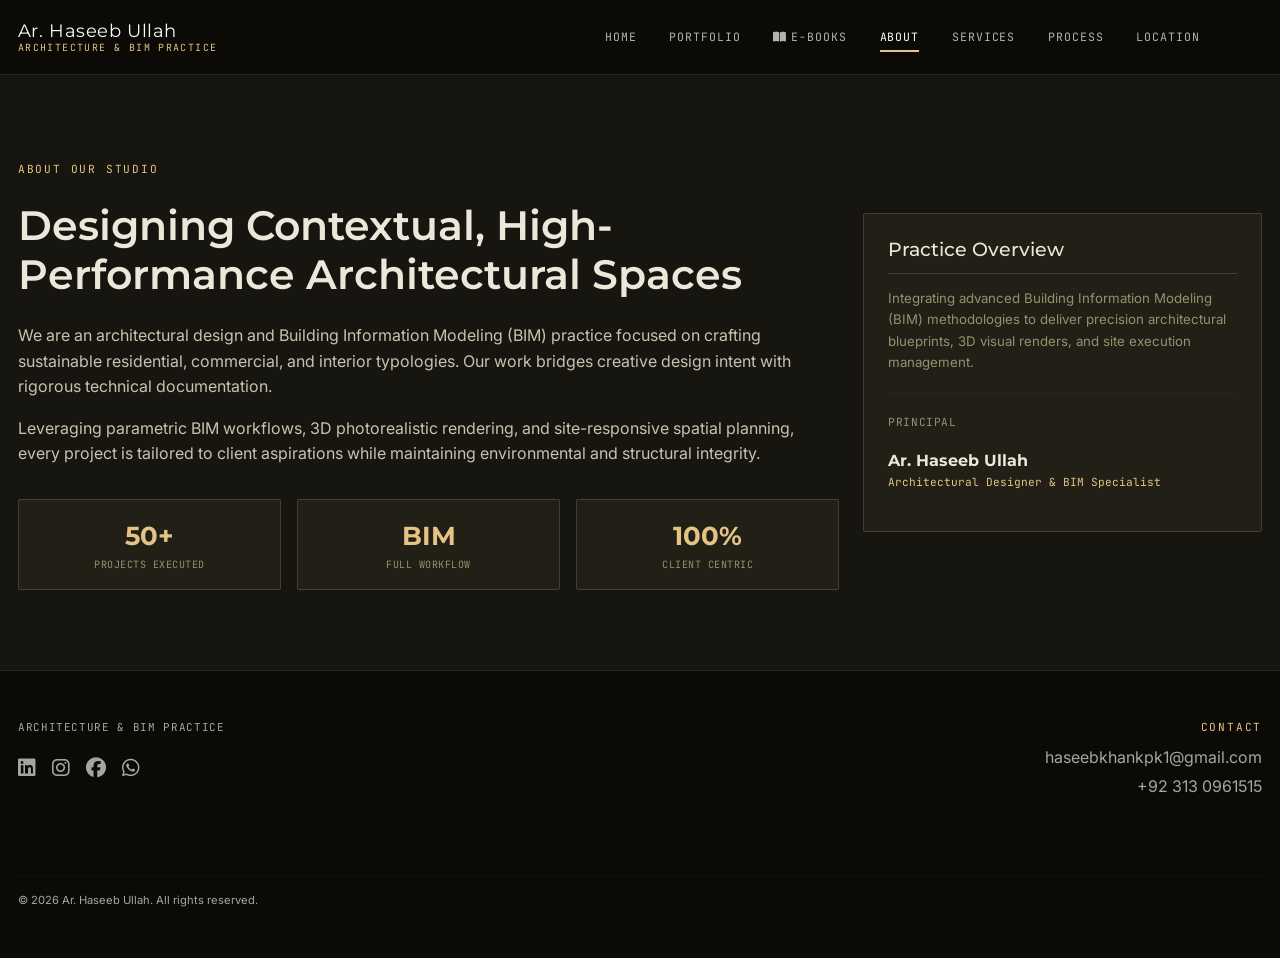
<file: about.html>
<!DOCTYPE html>
<html lang="en">
<head>
<meta charset="UTF-8">
<title>About — Ar. Haseeb Ullah</title>
<meta name="viewport" content="width=device-width, initial-scale=1.0">
<link rel="preconnect" href="https://fonts.googleapis.com">
<link rel="preconnect" href="https://fonts.gstatic.com" crossorigin>
<link href="https://fonts.googleapis.com/css2?family=Montserrat:wght@400;500;600;700;800&family=Inter:wght@400;500;600;700&family=JetBrains+Mono:wght@400;500;700&display=swap" rel="stylesheet">
<link rel="stylesheet" href="https://cdn.jsdelivr.net/npm/bootstrap@5.3.3/dist/css/bootstrap.min.css">
<link rel="stylesheet" href="https://cdnjs.cloudflare.com/ajax/libs/font-awesome/6.5.1/css/all.min.css">
<link rel="stylesheet" href="assets/css/style.css">
</head>
<body data-page="about">
<a href="#main" class="skip-link">Skip to content</a>

<header class="site-header">
  <nav class="navbar navbar-expand-lg" aria-label="Main navigation">
    <div class="container-wide d-flex align-items-center justify-content-between w-100 py-2">
      <a class="navbar-brand" href="index.html">Ar. Haseeb Ullah<small id="brand-tagline">Architecture &amp; BIM Practice</small></a>
      <button class="navbar-toggler" type="button" data-bs-toggle="collapse" data-bs-target="#mainNav" aria-controls="mainNav" aria-expanded="false" aria-label="Toggle navigation"><span class="navbar-toggler-icon"></span></button>
      <div class="collapse navbar-collapse flex-grow-0" id="mainNav">
        <ul class="navbar-nav site-nav align-items-lg-center gap-lg-1 mt-3 mt-lg-0">
          <li class="nav-item"><a class="nav-link" href="index.html">Home</a></li>
          <li class="nav-item"><a class="nav-link" href="portfolio.html">Portfolio</a></li>
          <li class="nav-item"><a class="nav-link" href="ebooks.html"><i class="fa-solid fa-book-open me-1"></i>E-Books</a></li>
          <li class="nav-item"><a class="nav-link active" href="about.html">About</a></li>
          <li class="nav-item"><a class="nav-link" href="services.html">Services</a></li>
          <li class="nav-item"><a class="nav-link" href="process.html">Process</a></li>
          <li class="nav-item"><a class="nav-link" href="location.html">Location</a></li>
        </ul>
        <a href="admin.html" class="nav-admin-icon ms-lg-3 mt-3 mt-lg-0" title="Studio Access (Admin)" aria-label="Studio Access (Admin)"><i class="fa-solid fa-user-lock"></i></a>
      </div>
    </div>
  </nav>
</header>


<main id="main">
  <section class="section-pad">
    <div class="container-wide">
      <div class="row gy-5 align-items-center">
        <div class="col-lg-8">
          <p class="eyebrow" id="intro-eyebrow">About Our Studio</p>
          <h1 class="section-title" id="about-heading"></h1>
          <p class="mt-4" style="color:var(--ink-soft);" id="about-bio1"></p>
          <p style="color:var(--ink-soft);" id="about-bio2"></p>
          <div class="row g-3 mt-3" id="about-stats"></div>
        </div>
        <div class="col-lg-4">
          <div class="card-plate p-4">
            <h3 class="font-display" style="font-size:1.2rem;border-bottom:1px solid var(--paper-line);padding-bottom:.75rem;margin-bottom:.9rem;">Practice Overview</h3>
            <p style="font-size:.83rem;color:var(--ink-faint);">Integrating advanced Building Information Modeling (BIM) methodologies to deliver precision architectural blueprints, 3D visual renders, and site execution management.</p>
            <hr class="rule" style="margin:1.25rem 0;">
            <p class="font-mono" style="font-size:.7rem;color:var(--ink-faint);text-transform:uppercase;letter-spacing:.05em;">Principal</p>
            <p class="font-display fw-bold mb-0" id="about-name"></p>
            <p class="font-mono" style="font-size:.7rem;color:var(--brass-light);" id="about-title"></p>
          </div>
        </div>
      </div>
    </div>
  </section>
</main>

<footer class="site-footer py-5 mt-auto">
  <div class="container-wide">
    <div class="row gy-4">
      <div class="col-md-6">
        <p class="font-mono" style="font-size:.68rem;letter-spacing:.06em;" id="footer-tagline">ARCHITECTURE &amp; BIM PRACTICE</p>
        <div class="fs-5 mt-3 d-flex gap-3" id="footer-socials"></div>
      </div>
      <div class="col-md-6 d-flex flex-column align-items-start align-items-md-end text-md-end">
        <p class="eyebrow mb-2">Contact</p>
        <p class="mb-1"><a id="footer-email" href="#">info@hkarchitecture.com</a></p>
        <p class="mb-0" id="footer-phone">+92 300 0000000</p>
        <a href="admin.html" class="studio-access mt-3"><i class="fa-solid fa-user-lock me-1"></i>Studio Access</a>
      </div>
    </div>
    <hr class="rule" style="border-color:rgba(220,231,230,.12);margin:2rem 0 1rem;">
    <p class="mb-0 text-center text-md-start" style="font-size:.7rem;" id="footer-copyright-line"></p>
  </div>
</footer>

<script src="https://cdn.jsdelivr.net/npm/bootstrap@5.3.3/dist/js/bootstrap.bundle.min.js"></script>
<script src="assets/js/data.js"></script>
<script src="assets/js/main.js"></script>
<script>
  const data = Store.get();
  applyFooter(data);
  applyPageTitle(data, "about");
  applyPageIntro(data, "about");
  document.getElementById("about-heading").textContent = data.about.heading;
  document.getElementById("about-bio1").textContent = data.about.bio1;
  document.getElementById("about-bio2").textContent = data.about.bio2;
  document.getElementById("about-name").textContent = data.profile.name;
  document.getElementById("about-title").textContent = data.profile.title;
  document.getElementById("about-stats").innerHTML = data.about.stats.map(s => `
    <div class="col-4">
      <div class="card-plate p-3 text-center">
        <div class="font-display fw-bold" style="font-size:1.6rem;color:var(--brass-light);">${escapeHtml(s.val)}</div>
        <div class="font-mono" style="font-size:.63rem;letter-spacing:.05em;color:var(--ink-faint);text-transform:uppercase;">${escapeHtml(s.lbl)}</div>
      </div>
    </div>`).join("");
</script>
</body>
</html>
</file>
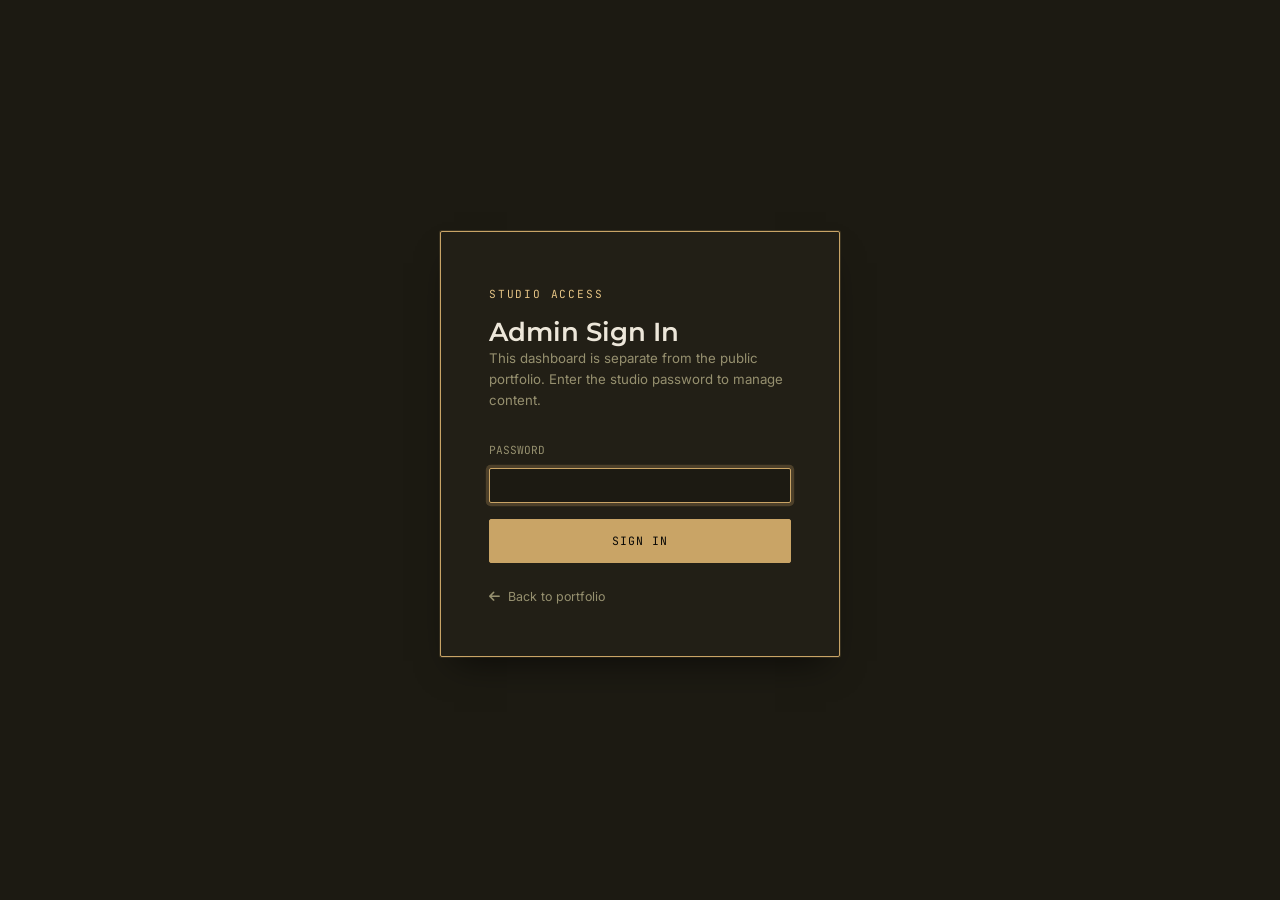
<file: admin.html>
<!DOCTYPE html>
<html lang="en">
<head>
<meta charset="UTF-8">
<title>Studio Admin — Ar. Haseeb Ullah</title>
<meta name="viewport" content="width=device-width, initial-scale=1.0">
<meta name="robots" content="noindex, nofollow">
<link rel="preconnect" href="https://fonts.googleapis.com">
<link rel="preconnect" href="https://fonts.gstatic.com" crossorigin>
<link href="https://fonts.googleapis.com/css2?family=Montserrat:wght@400;500;600;700;800&family=Inter:wght@400;500;600;700&family=JetBrains+Mono:wght@400;500;700&display=swap" rel="stylesheet">
<link rel="stylesheet" href="https://cdn.jsdelivr.net/npm/bootstrap@5.3.3/dist/css/bootstrap.min.css">
<link rel="stylesheet" href="https://cdnjs.cloudflare.com/ajax/libs/font-awesome/6.5.1/css/all.min.css">
<link rel="stylesheet" href="assets/css/style.css">
<style>
  /* Admin gets its own distinct chrome so it never reads as part of the
     public portfolio — same drafting-table material language, different
     top bar treatment, clearly marked restricted-access strip. */
  body{background:var(--paper-dim);}
  .admin-topbar{background:var(--ink);color:var(--white);border-bottom:3px solid #8A3B2E;}
  .restricted-badge{
    font-family:var(--font-mono);font-size:.62rem;letter-spacing:.1em;text-transform:uppercase;
    background:#8A3B2E;color:var(--white);padding:.25rem .6rem;border-radius:2px;
  }
  .admin-sidebar{background:var(--surface);border-right:1px solid var(--paper-line);min-height:calc(100vh - 64px);width:100%;}
  .admin-sidebar .side-link{
    display:flex;align-items:center;gap:.7rem;padding:.75rem 1.1rem;color:var(--ink-soft);
    font-family:var(--font-mono);font-size:.75rem;letter-spacing:.03em;text-transform:uppercase;
    border-left:3px solid transparent;cursor:pointer;
  }
  .admin-sidebar .side-link:hover{background:var(--paper-dim);}
  .admin-sidebar .side-link.active{border-left-color:var(--brass);color:var(--brass-light);background:rgba(201,164,102,.14);font-weight:700;}
  @media (min-width:992px){
    /* Fixed rail — it must not absorb the shrinking that main needs to do. */
    .admin-sidebar{flex:0 0 240px;width:240px;max-width:240px;}
  }
  /* style.css gives every <main> flex:1 0 auto for the public pages' sticky
     footer. Here main is a flex ROW item, and shrink:0 means it can never give
     ground — it grows to its content and pushes the page into a horizontal
     scroll. min-width:0 lets its children back down too. */
  #dashboard main{flex:1 1 auto;min-width:0;}
  #dashboard main .row{--bs-gutter-x:1rem;}
  #dashboard .admin-panel-card{max-width:100%;overflow-wrap:break-word;}
  #dashboard .table-responsive{max-width:100%;}
  @media (max-width:575.98px){
    #dashboard main{padding:1rem !important;}
    .admin-panel-card{padding:1.1rem;}
  }
  @media (max-width:991.98px){
    .admin-sidebar{
      display:flex;flex-direction:row;overflow-x:auto;-webkit-overflow-scrolling:touch;
      min-height:auto;border-right:0;border-bottom:1px solid var(--paper-line);
    }
    .admin-sidebar .side-link{
      flex:0 0 auto;white-space:nowrap;border-left:0;border-bottom:3px solid transparent;padding:.75rem .9rem;
    }
    .admin-sidebar .side-link.active{border-left-color:transparent;border-bottom-color:var(--brass);}
  }
  .admin-panel-card{background:var(--surface);border:1px solid var(--paper-line);border-radius:var(--radius);padding:1.75rem;margin-bottom:1.75rem;}
  .admin-panel-card h2{font-size:1.05rem;font-family:var(--font-mono);text-transform:uppercase;letter-spacing:.04em;color:var(--text);border-bottom:1px solid var(--paper-line);padding-bottom:.75rem;margin-bottom:1.25rem;}
  .admin-panel-card label{font-family:var(--font-mono);font-size:.68rem;letter-spacing:.04em;text-transform:uppercase;color:var(--ink-faint);margin-bottom:.3rem;}
  .form-control,.form-select{border-radius:2px;border-color:var(--paper-line);font-size:.88rem;background:var(--paper-dim);color:var(--text);}
  .form-select{
    background-image:url("data:image/svg+xml,%3csvg xmlns='http://www.w3.org/2000/svg' viewBox='0 0 16 16'%3e%3cpath fill='none' stroke='%23EDE7DA' stroke-linecap='round' stroke-linejoin='round' stroke-width='2' d='M2 5l6 6 6-6'/%3e%3c/svg%3e");
    background-repeat:no-repeat;
    background-position:right .75rem center;
    background-size:16px 12px;
  }
  .form-control::placeholder{color:var(--ink-faint);}
  .form-control:focus,.form-select:focus{border-color:var(--brass);box-shadow:0 0 0 .2rem rgba(201,164,102,.25);background:var(--paper-dim);color:var(--text);}
  .admin-table th{font-family:var(--font-mono);font-size:.65rem;text-transform:uppercase;letter-spacing:.05em;color:var(--ink-faint);border-bottom-width:1px;border-color:var(--paper-line);}
  .admin-table td{font-size:.85rem;vertical-align:middle;border-color:var(--paper-line);}
  .thumb64{width:52px;height:52px;object-fit:cover;border-radius:2px;border:1px solid var(--paper-line);}
  .login-wrap{min-height:100vh;display:flex;align-items:center;justify-content:center;}
  .drop-zone{border:2px dashed var(--paper-line);border-radius:2px;padding:1.75rem;text-align:center;cursor:pointer;transition:.2s;}
  .drop-zone.drag{border-color:var(--brass);background:rgba(201,164,102,.14);}

  /* Every admin control reads brass. Destructive actions stay red — that
     colour is the only thing separating "delete" from "edit" at a glance. */
  .btn-outline-paper{border-color:var(--brass);color:var(--brass-light);}
  .btn-outline-paper:hover{background:var(--brass);color:var(--ink);border-color:var(--brass);}
  .btn-outline-secondary{
    --bs-btn-color:var(--brass-light);
    --bs-btn-border-color:rgba(201,164,102,.55);
    --bs-btn-hover-bg:var(--brass);
    --bs-btn-hover-color:var(--ink);
    --bs-btn-hover-border-color:var(--brass);
    --bs-btn-disabled-color:rgba(201,164,102,.4);
    --bs-btn-disabled-border-color:rgba(201,164,102,.25);
  }
</style>
</head>
<body data-page="admin">

<!-- LOGIN GATE -->
<div id="login-screen" class="login-wrap">
  <div class="card-plate p-5" style="max-width:400px;width:92%;">
    <p class="eyebrow mb-2">Studio Access</p>
    <h1 class="section-title" style="font-size:1.6rem;">Admin Sign In</h1>
    <p style="color:var(--ink-faint);font-size:.83rem;" class="mb-4">This dashboard is separate from the public portfolio. Enter the studio password to manage content.</p>
    <form id="login-form">
      <label class="form-label font-mono" style="font-size:.7rem;text-transform:uppercase;color:var(--ink-faint);">Password</label>
      <input type="password" class="form-control mb-3" id="login-password" required autofocus>
      <div id="login-error" class="text-danger mb-3 d-none" style="font-size:.8rem;">Incorrect password. Please try again.</div>
      <button type="submit" class="btn-brass w-100">Sign In</button>
    </form>
    <a href="index.html" class="d-inline-flex align-items-center gap-2 mt-4" style="font-size:.78rem;color:var(--ink-faint);"><i class="fa-solid fa-arrow-left"></i> Back to portfolio</a>
  </div>
</div>

<!-- DASHBOARD -->
<div id="dashboard" class="d-none">

  <header class="admin-topbar py-3">
    <div class="container-wide d-flex align-items-center justify-content-between flex-wrap gap-2">
      <div class="d-flex align-items-center gap-3">
        <span class="font-display fs-5">Studio Admin</span>
        <span class="restricted-badge">Restricted Access</span>
      </div>
      <div class="d-flex align-items-center gap-3">
        <a href="index.html" target="_blank" class="btn btn-outline-paper btn-sm"><i class="fa-solid fa-arrow-up-right-from-square me-1"></i>View Live Site</a>
        <button class="btn btn-outline-paper btn-sm" onclick="logout()"><i class="fa-solid fa-right-from-bracket me-1"></i>Log Out</button>
      </div>
    </div>
  </header>

  <div class="d-flex flex-column flex-lg-row">
    <nav class="admin-sidebar py-3">
      <div class="side-link active" data-tab="profile" onclick="showTab('profile')"><i class="fa-solid fa-id-badge"></i>Profile &amp; Hero</div>
      <div class="side-link" data-tab="about" onclick="showTab('about')"><i class="fa-solid fa-align-left"></i>About</div>
      <div class="side-link" data-tab="services" onclick="showTab('services')"><i class="fa-solid fa-drafting-compass"></i>Services</div>
      <div class="side-link" data-tab="process" onclick="showTab('process')"><i class="fa-solid fa-diagram-project"></i>Design Process</div>
      <div class="side-link" data-tab="portfolio" onclick="showTab('portfolio')"><i class="fa-solid fa-layer-group"></i>Portfolio</div>
      <div class="side-link" data-tab="ebooks" onclick="showTab('ebooks')"><i class="fa-solid fa-book-open"></i>E-Books &amp; Papers</div>
      <div class="side-link" data-tab="location" onclick="showTab('location')"><i class="fa-solid fa-location-dot"></i>Location &amp; Contact</div>
      <div class="side-link" data-tab="settings" onclick="showTab('settings')"><i class="fa-solid fa-gear"></i>Site Text &amp; Settings</div>
    </nav>

    <main class="flex-grow-1 p-4">

      <!-- PROFILE & HERO -->
      <section class="admin-tab" data-tab="profile">
        <div class="admin-panel-card">
          <h2>Profile Panel</h2>
          <div class="row g-3">
            <div class="col-md-4"><label>Architect Name</label><input type="text" class="form-control" id="p-name"></div>
            <div class="col-md-4"><label>Professional Title</label><input type="text" class="form-control" id="p-title"></div>
            <div class="col-md-4"><label>Profile Photo URL</label><input type="text" class="form-control" id="p-image"></div>
            <div class="col-md-8">
              <label>Or Upload Profile Photo (JPG / PNG)</label>
              <div class="d-flex align-items-center gap-3">
                <img id="p-image-preview" class="thumb64" alt="" style="flex:0 0 auto;">
                <div style="min-width:0;flex:1 1 auto;">
                  <input type="file" class="form-control" id="p-image-file" accept="image/*" onchange="previewProfileImage(this)">
                  <div id="p-image-file-label" style="font-size:.68rem;color:var(--ink-faint);margin-top:.3rem;">An uploaded photo replaces the URL above when you press Save Profile.</div>
                </div>
              </div>
            </div>
          </div>
          <button class="btn-brass mt-3" onclick="saveProfile()">Save Profile</button>
        </div>

        <div class="admin-panel-card">
          <h2>Social &amp; Profile Links</h2>
          <p style="font-size:.78rem;color:var(--ink-faint);margin-top:-.75rem;">These appear in the site footer and the home hero chip. Add any platform you like — YouTube, Behance, a personal site.</p>
          <div id="socials-list"></div>
          <hr class="rule">
          <div class="d-flex justify-content-between align-items-center flex-wrap gap-2">
            <h3 id="sl-form-header" style="font-size:.85rem;font-family:var(--font-mono);text-transform:uppercase;color:var(--ink-faint);margin:0;">Add Link</h3>
            <button class="btn btn-sm btn-outline-secondary d-none" id="sl-cancel-btn" onclick="resetSocialForm()">Cancel Edit</button>
          </div>
          <input type="hidden" id="sl-editing-key" value="">
          <div class="row g-3 mt-1">
            <div class="col-md-3"><label>Platform Name</label><input type="text" class="form-control" id="sl-key" placeholder="e.g. youtube"></div>
            <div class="col-md-5"><label>URL</label><input type="text" class="form-control" id="sl-url" placeholder="https://..."></div>
            <div class="col-md-4">
              <label>Icon (Font Awesome)</label>
              <input type="text" class="form-control" id="sl-icon" placeholder="fa-brands fa-youtube">
              <div style="font-size:.68rem;color:var(--ink-faint);margin-top:.3rem;">Leave blank to auto-pick from the platform name.</div>
            </div>
          </div>
          <button class="btn-brass mt-3" id="sl-submit-btn" onclick="saveSocialLink()">Add Link</button>
        </div>

        <div class="admin-panel-card">
          <h2>Upcoming / In-Progress Projects (Home Hero Slider)</h2>
          <div id="hero-list"></div>
          <hr class="rule">
          <div class="d-flex justify-content-between align-items-center flex-wrap gap-2">
            <h3 id="hs-form-header" style="font-size:.85rem;font-family:var(--font-mono);text-transform:uppercase;color:var(--ink-faint);margin:0;">Add Slide</h3>
            <button class="btn btn-sm btn-outline-secondary d-none" id="hs-cancel-btn" onclick="resetHeroSlideForm()">Cancel Edit</button>
          </div>
          <input type="hidden" id="hs-editing-index" value="">
          <div class="row g-3 mt-1">
            <div class="col-md-4"><label>Title</label><input type="text" class="form-control" id="hs-title"></div>
            <div class="col-md-4"><label>Status</label><input type="text" class="form-control" id="hs-status" placeholder="Concept Stage"></div>
            <div class="col-md-4"><label>Location</label><input type="text" class="form-control" id="hs-location"></div>
            <div class="col-12">
              <label>Background Image</label>
              <div class="drop-zone" id="hero-slide-drop-zone" style="padding:1rem;">
                <i class="fa-solid fa-image mb-1" style="color:var(--ink-faint);"></i>
                <p class="mb-0" id="hero-slide-file-label" style="font-size:.78rem;color:var(--ink-faint);">Drag &amp; drop an image here, or click to select one</p>
                <input type="file" id="hs-image-file" accept="image/*" class="d-none" onchange="previewHeroSlideImage(this)">
              </div>
            </div>
          </div>
          <button class="btn-brass mt-3" id="hs-submit-btn" onclick="saveHeroSlide()">Add Slide</button>
        </div>
      </section>

      <!-- ABOUT -->
      <section class="admin-tab d-none" data-tab="about">
        <div class="admin-panel-card">
          <h2>About Us Section</h2>
          <label>Heading</label><input type="text" class="form-control mb-3" id="a-heading">
          <div class="row g-3">
            <div class="col-md-6"><label>Paragraph 1</label><textarea class="form-control" rows="4" id="a-bio1"></textarea></div>
            <div class="col-md-6"><label>Paragraph 2</label><textarea class="form-control" rows="4" id="a-bio2"></textarea></div>
          </div>
          <hr class="rule">
          <h3 style="font-size:.85rem;font-family:var(--font-mono);text-transform:uppercase;color:var(--ink-faint);">Stat Highlights</h3>
          <div class="row g-3">
            <div class="col-md-4"><label>Stat 1 Value</label><input type="text" class="form-control mb-2" id="a-stat1v"><label>Stat 1 Label</label><input type="text" class="form-control" id="a-stat1l"></div>
            <div class="col-md-4"><label>Stat 2 Value</label><input type="text" class="form-control mb-2" id="a-stat2v"><label>Stat 2 Label</label><input type="text" class="form-control" id="a-stat2l"></div>
            <div class="col-md-4"><label>Stat 3 Value</label><input type="text" class="form-control mb-2" id="a-stat3v"><label>Stat 3 Label</label><input type="text" class="form-control" id="a-stat3l"></div>
          </div>
          <button class="btn-brass mt-3" onclick="saveAbout()">Save About Changes</button>
        </div>
      </section>

      <!-- SERVICES -->
      <section class="admin-tab d-none" data-tab="services">
        <div class="admin-panel-card">
          <h2>Services Offered</h2>
          <div id="services-list"></div>
          <hr class="rule">
          <div class="d-flex justify-content-between align-items-center flex-wrap gap-2">
            <h3 id="sv-form-header" style="font-size:.85rem;font-family:var(--font-mono);text-transform:uppercase;color:var(--ink-faint);margin:0;">Add Service</h3>
            <button class="btn btn-sm btn-outline-secondary d-none" id="sv-cancel-btn" onclick="resetServiceForm()">Cancel Edit</button>
          </div>
          <input type="hidden" id="sv-editing-index" value="">
          <div class="row g-3 mt-1">
            <div class="col-md-3"><label>Font Awesome Icon (e.g. fa-cubes)</label><input type="text" class="form-control" id="sv-icon" placeholder="fa-cubes"></div>
            <div class="col-md-3">
              <label>Or Upload Icon Image</label>
              <input type="file" class="form-control" id="sv-icon-file" accept="image/*" onchange="previewServiceIcon(this)">
              <div id="sv-icon-file-label" style="font-size:.68rem;color:var(--ink-faint);margin-top:.3rem;">PNG, JPG or SVG. Overrides the Font Awesome icon.</div>
            </div>
            <div class="col-md-3"><label>Title</label><input type="text" class="form-control" id="sv-title"></div>
            <div class="col-md-3"><label>Description</label><input type="text" class="form-control" id="sv-desc"></div>
          </div>
          <button class="btn-brass mt-3" id="sv-submit-btn" onclick="saveService()">Add Service</button>
        </div>
      </section>

      <!-- PROCESS -->
      <section class="admin-tab d-none" data-tab="process">
        <div class="admin-panel-card">
          <h2>Design Process Steps</h2>
          <div id="process-list"></div>
          <hr class="rule">
          <div class="d-flex justify-content-between align-items-center flex-wrap gap-2">
            <h3 id="pr-form-header" style="font-size:.85rem;font-family:var(--font-mono);text-transform:uppercase;color:var(--ink-faint);margin:0;">Add Step</h3>
            <button class="btn btn-sm btn-outline-secondary d-none" id="pr-cancel-btn" onclick="resetProcessForm()">Cancel Edit</button>
          </div>
          <input type="hidden" id="pr-editing-index" value="">
          <div class="row g-3 mt-1">
            <div class="col-md-2"><label>Step No.</label><input type="text" class="form-control" id="pr-step" placeholder="05"></div>
            <div class="col-md-3">
              <label>Step Icon Image</label>
              <input type="file" class="form-control" id="pr-icon-file" accept="image/*" onchange="previewProcessIcon(this)">
              <div id="pr-icon-file-label" style="font-size:.68rem;color:var(--ink-faint);margin-top:.3rem;">Optional — replaces the step numeral on the site.</div>
            </div>
            <div class="col-md-3"><label>Title</label><input type="text" class="form-control" id="pr-title"></div>
            <div class="col-md-4"><label>Description</label><input type="text" class="form-control" id="pr-desc"></div>
          </div>
          <button class="btn-brass mt-3" id="pr-submit-btn" onclick="saveProcessStep()">Add Step</button>
        </div>
      </section>

      <!-- PORTFOLIO -->
      <section class="admin-tab d-none" data-tab="portfolio">
        <div class="admin-panel-card">
          <h2>Typology Categories</h2>
          <p style="font-size:.78rem;color:var(--ink-faint);margin-top:-.75rem;">Order here controls the order shown on the Home and Portfolio pages. Renaming a category updates every project already filed under it.</p>
          <div id="category-list" class="mb-3"></div>
          <div class="d-flex gap-2">
            <input type="text" class="form-control" id="new-category-name" placeholder="e.g. Heritage, Landscape, Urban Design">
            <button class="btn-brass text-nowrap" onclick="addNewCategory()">Add Category</button>
          </div>
        </div>

        <div class="admin-panel-card">
          <h2>Category Background Images</h2>
          <p style="font-size:.8rem;color:var(--ink-soft);margin-top:-.5rem;">Upload photos per category — they auto-rotate as a subtle background on the Home and Portfolio pages.</p>
          <div id="category-bg-manager"></div>
        </div>

        <div class="admin-panel-card">
          <div class="d-flex justify-content-between align-items-center">
            <h2 class="mb-0 border-0 pb-0" id="proj-form-header">Upload New Project</h2>
            <button class="btn btn-sm btn-outline-secondary d-none" id="proj-cancel-btn" onclick="resetProjectForm()">Cancel Edit</button>
          </div>
          <form id="project-form" class="row g-3 mt-1" onsubmit="handleProjectSubmit(event)">
            <input type="hidden" id="proj-editing-id">
            <div class="col-md-4"><label>Project Title</label><input type="text" class="form-control" id="proj-title" required></div>
            <div class="col-md-4">
              <label>Category (project type)</label>
              <select class="form-select" id="proj-category" required onchange="handleCategorySelectChange(this)"></select>
              <div style="font-size:.68rem;color:var(--ink-faint);margin-top:.3rem;">Don't see the right type? Choose "+ Add New Category" — it's created and shown on the site immediately.</div>
            </div>
            <div class="col-md-4"><label>Client Name</label><input type="text" class="form-control" id="proj-client" required></div>
            <div class="col-md-6"><label>Location</label><input type="text" class="form-control" id="proj-location" required></div>
            <div class="col-md-6"><label>Year</label><input type="text" class="form-control" id="proj-year" required placeholder="2026"></div>
            <div class="col-12"><label>Project Description</label><textarea class="form-control" rows="3" id="proj-desc" required></textarea></div>
            <div class="col-12">
              <label>Project Photos (multiple)</label>
              <div class="drop-zone" id="drop-zone">
                <i class="fa-solid fa-images fs-3 mb-2" style="color:var(--ink-faint);"></i>
                <p class="mb-0" id="file-label" style="font-size:.82rem;color:var(--ink-faint);">Drag &amp; drop images here, or click to select files</p>
                <input type="file" id="proj-file" accept="image/*" multiple class="d-none" onchange="previewFiles(this)">
              </div>
            </div>
            <div class="col-12"><button type="submit" class="btn-brass" id="proj-submit-btn">Publish Project</button></div>
          </form>
        </div>

        <div class="admin-panel-card">
          <h2>Published Projects (<span id="proj-count">0</span>)</h2>
          <div class="table-responsive">
            <table class="table admin-table">
              <thead><tr><th>Photo</th><th>Title</th><th>Category</th><th>Client</th><th>Year</th><th></th></tr></thead>
              <tbody id="projects-table"></tbody>
            </table>
          </div>
        </div>
      </section>

      <!-- E-BOOKS -->
      <section class="admin-tab d-none" data-tab="ebooks">
        <div class="admin-panel-card">
          <div class="d-flex justify-content-between align-items-center">
            <h2 class="mb-0 border-0 pb-0" id="ebook-form-header">Upload New E-Book / Paper</h2>
            <button class="btn btn-sm btn-outline-secondary d-none" id="ebook-cancel-btn" onclick="resetEbookForm()">Cancel Edit</button>
          </div>
          <form id="ebook-form" class="row g-3 mt-1" onsubmit="handleEbookSubmit(event)">
            <input type="hidden" id="ebook-editing-id">
            <div class="col-md-6"><label>Publication Title</label><input type="text" class="form-control" id="ebook-title" required></div>
            <div class="col-md-6"><label>Author Name(s)</label><input type="text" class="form-control" id="ebook-author" required></div>
            <div class="col-md-4">
              <label>Format Type</label>
              <select class="form-select" id="ebook-type">
                <option>E-Book / Guide</option><option>Research Paper</option><option>Technical Manual</option>
              </select>
            </div>
            <div class="col-md-4"><label>Year</label><input type="text" class="form-control" id="ebook-year" required placeholder="2026"></div>
            <div class="col-md-4"><label>Cover Image URL</label><input type="text" class="form-control" id="ebook-cover"></div>
            <div class="col-12"><label>Summary / Description</label><textarea class="form-control" rows="2" id="ebook-desc" required></textarea></div>
            <div class="col-12">
              <label>PDF File (or leave blank to keep URL below)</label>
              <input type="file" class="form-control mb-2" id="ebook-pdf-file" accept="application/pdf" onchange="previewPdf(this)">
              <label>PDF URL</label>
              <input type="text" class="form-control" id="ebook-pdf-url" placeholder="https://...">
            </div>
            <div class="col-12"><button type="submit" class="btn-brass" id="ebook-submit-btn">Publish E-Book / Paper</button></div>
          </form>
        </div>

        <div class="admin-panel-card">
          <h2>Published Publications (<span id="ebook-count">0</span>)</h2>
          <div class="table-responsive">
            <table class="table admin-table">
              <thead><tr><th>Cover</th><th>Title</th><th>Type</th><th>Author</th><th>Year</th><th></th></tr></thead>
              <tbody id="ebooks-table"></tbody>
            </table>
          </div>
        </div>
      </section>

      <!-- LOCATION -->
      <section class="admin-tab d-none" data-tab="location">
        <div class="admin-panel-card">
          <h2>Location &amp; Contact</h2>
          <div class="row g-3">
            <div class="col-md-6"><label>Studio Name</label><input type="text" class="form-control" id="loc-name"></div>
            <div class="col-md-6"><label>Tagline / Address</label><input type="text" class="form-control" id="loc-tagline"></div>
            <div class="col-md-6"><label>Working Hours</label><input type="text" class="form-control" id="loc-hours"></div>
            <div class="col-md-3"><label>Email</label><input type="text" class="form-control" id="loc-email"></div>
            <div class="col-md-3"><label>Phone</label><input type="text" class="form-control" id="loc-phone"></div>
            <div class="col-md-6"><label>Directions URL</label><input type="text" class="form-control" id="loc-directions"></div>
            <div class="col-md-6"><label>Google Maps Embed URL</label><input type="text" class="form-control" id="loc-map"></div>
          </div>
          <button class="btn-brass mt-3" onclick="saveLocation()">Save Location Changes</button>
        </div>
      </section>

      <!-- SITE TEXT & SETTINGS -->
      <section class="admin-tab d-none" data-tab="settings">
        <div class="admin-panel-card">
          <h2>Header &amp; Footer Text</h2>
          <div class="row g-3">
            <div class="col-md-6"><label>Header Tagline (under the name, top nav)</label><input type="text" class="form-control" id="st-brand-tagline"></div>
            <div class="col-md-6"><label>Footer Tagline</label><input type="text" class="form-control" id="st-footer-tagline"></div>
            <div class="col-md-12"><label>Copyright Note (after the year and name)</label><input type="text" class="form-control" id="st-copyright-note"></div>
          </div>
          <button class="btn-brass mt-3" onclick="saveHeaderFooterText()">Save Header &amp; Footer Text</button>
        </div>

        <div class="admin-panel-card">
          <h2>Home Page Copy</h2>
          <div class="row g-3">
            <div class="col-md-12"><label>Hero Eyebrow (small label above the hero title)</label><input type="text" class="form-control" id="st-hero-eyebrow"></div>
            <div class="col-md-3"><label>CTA Eyebrow</label><input type="text" class="form-control" id="st-cta-eyebrow"></div>
            <div class="col-md-5"><label>CTA Heading</label><input type="text" class="form-control" id="st-cta-heading"></div>
            <div class="col-md-4"><label>CTA Button Label</label><input type="text" class="form-control" id="st-cta-button"></div>
            <div class="col-12"><label>CTA Body Text</label><textarea class="form-control" rows="2" id="st-cta-body"></textarea></div>
          </div>
          <button class="btn-brass mt-3" onclick="saveHomeCopy()">Save Home Page Copy</button>
        </div>

        <div class="admin-panel-card">
          <h2>Page Intros (Portfolio, E-Books, Services, Process, About, Location)</h2>
          <div id="page-intro-fields" class="row g-3"></div>
          <button class="btn-brass mt-3" onclick="savePageIntros()">Save Page Intros</button>
        </div>

        <div class="admin-panel-card">
          <h2>Browser Tab Titles</h2>
          <div id="page-title-fields" class="row g-3"></div>
          <button class="btn-brass mt-3" onclick="savePageTitles()">Save Page Titles</button>
        </div>

        <div class="admin-panel-card">
          <h2>Publish Content For Every Visitor</h2>
          <p style="font-size:.8rem;color:var(--ink-soft);">
            Everything you edit here is saved only in <em>this browser</em>. To make your
            changes visible to every visitor after you deploy (e.g. on Vercel), download the
            file below, paste its contents over the <code>DEFAULT_DATA</code> object in
            <code>assets/js/data.js</code>, then commit &amp; push to GitHub. Vercel will
            redeploy automatically and your edits become the new baseline for everyone.
          </p>
          <button class="btn-brass" onclick="exportForPublishing()"><i class="fa-solid fa-download me-2"></i>Download Content For Publishing</button>
          <p style="font-size:.72rem;color:var(--ink-faint);margin-top:.75rem;margin-bottom:0;">
            Your admin password is <strong>not</strong> included in this file — don't commit
            real credentials to a public repo. Keep managing the password from the panel above.
          </p>
        </div>

        <div class="admin-panel-card">
          <h2>Change Admin Password</h2>
          <form id="security-form" class="row g-3" onsubmit="changePassword(event)">
            <div class="col-md-4"><label>Current Password</label><input type="password" class="form-control" id="sec-current" required></div>
            <div class="col-md-4"><label>New Password</label><input type="password" class="form-control" id="sec-new" required minlength="6"></div>
            <div class="col-md-4"><label>Confirm New Password</label><input type="password" class="form-control" id="sec-confirm" required minlength="6"></div>
            <div class="col-12"><button type="submit" class="btn-brass">Update Password</button></div>
          </form>
        </div>
      </section>

    </main>
  </div>
</div>

<script src="https://cdn.jsdelivr.net/npm/bootstrap@5.3.3/dist/js/bootstrap.bundle.min.js"></script>
<script src="assets/js/data.js"></script>
<script src="assets/js/main.js"></script>
<script>
  let data = Store.get();
  let uploadedImages = [];
  let uploadedPdf = null;

  function persist(msg){ Store.save(data); showToast(msg || "Saved"); }

  /* AUTH */
  document.getElementById("login-form").addEventListener("submit", (e) => {
    e.preventDefault();
    const pw = document.getElementById("login-password").value;
    if(Auth.login(pw, data.settings.adminPassword)){ enterDashboard(); }
    else { document.getElementById("login-error").classList.remove("d-none"); }
  });
  function logout(){ Auth.logout(); location.reload(); }
  function enterDashboard(){
    document.getElementById("login-screen").classList.add("d-none");
    document.getElementById("dashboard").classList.remove("d-none");
    renderAll();
  }
  // Auto-entry runs at the very bottom of this script, not here: renderAll()
  // reads const/let bindings declared further down, and calling it this early
  // hits their temporal dead zone and aborts the whole file.

  /* TABS */
  function showTab(tab){
    document.querySelectorAll(".side-link").forEach(el => el.classList.toggle("active", el.dataset.tab === tab));
    document.querySelectorAll(".admin-tab").forEach(el => el.classList.toggle("d-none", el.dataset.tab !== tab));
  }

  function renderAll(){
    // Profile
    document.getElementById("p-name").value = data.profile.name;
    document.getElementById("p-title").value = data.profile.title;
    document.getElementById("p-image").value = data.profile.image;
    renderProfilePreview(data.profile.image);
    renderSocialsList();
    renderHeroList();

    // About
    document.getElementById("a-heading").value = data.about.heading;
    document.getElementById("a-bio1").value = data.about.bio1;
    document.getElementById("a-bio2").value = data.about.bio2;
    document.getElementById("a-stat1v").value = data.about.stats[0]?.val || "";
    document.getElementById("a-stat1l").value = data.about.stats[0]?.lbl || "";
    document.getElementById("a-stat2v").value = data.about.stats[1]?.val || "";
    document.getElementById("a-stat2l").value = data.about.stats[1]?.lbl || "";
    document.getElementById("a-stat3v").value = data.about.stats[2]?.val || "";
    document.getElementById("a-stat3l").value = data.about.stats[2]?.lbl || "";

    renderServicesList();
    renderProcessList();
    populateCategorySelect();
    renderCategoryChips();
    renderCategoryBgManager();
    renderProjectsTable();
    renderEbooksTable();

    // Location
    document.getElementById("loc-name").value = data.location.name;
    document.getElementById("loc-tagline").value = data.location.tagline;
    document.getElementById("loc-hours").value = data.location.hours;
    document.getElementById("loc-email").value = data.location.email;
    document.getElementById("loc-phone").value = data.location.phone;
    document.getElementById("loc-directions").value = data.location.directionsUrl;
    document.getElementById("loc-map").value = data.location.mapEmbed;

    // Site text & settings
    document.getElementById("st-brand-tagline").value = data.siteText.brandTagline;
    document.getElementById("st-footer-tagline").value = data.siteText.footerTagline;
    document.getElementById("st-copyright-note").value = data.siteText.copyrightNote;
    document.getElementById("st-hero-eyebrow").value = data.siteText.homeHeroEyebrow;
    document.getElementById("st-cta-eyebrow").value = data.siteText.homeCta.eyebrow;
    document.getElementById("st-cta-heading").value = data.siteText.homeCta.heading;
    document.getElementById("st-cta-button").value = data.siteText.homeCta.buttonLabel;
    document.getElementById("st-cta-body").value = data.siteText.homeCta.body;
    renderPageIntroFields();
    renderPageTitleFields();

    setupDragAndDrop();
    setupHeroSlideDropZone();
  }

  /* SITE TEXT & SETTINGS */
  /* One entry per public page that shows an intro block. `fields` lists only
     what that page actually renders from here — About takes its heading from
     the About tab and Location from the Location tab, so both offer just the
     eyebrow rather than a box that edits nothing. */
  const PAGE_INTROS = {
    portfolio: { label: "Portfolio",        fields: ["eyebrow","heading","subtext"] },
    ebooks:    { label: "E-Books & Papers", fields: ["eyebrow","heading","subtext"] },
    services:  { label: "Services",         fields: ["eyebrow","heading","subtext"] },
    process:   { label: "Design Process",   fields: ["eyebrow","heading","subtext"] },
    about:     { label: "About",            fields: ["eyebrow"], note: "Heading and paragraphs live in the About tab." },
    location:  { label: "Location",         fields: ["eyebrow"], note: "Studio name and details live in the Location tab." }
  };
  const FIELD_LABELS = { eyebrow: "Eyebrow", heading: "Heading", subtext: "Subtext" };
  const PAGE_TITLE_LABELS = { home: "Home", portfolio: "Portfolio", ebooks: "E-Books & Papers", about: "About", services: "Services", process: "Design Process", location: "Location" };

  function renderPageIntroFields(){
    document.getElementById("page-intro-fields").innerHTML = Object.entries(PAGE_INTROS).map(([key,cfg]) => {
      const intro = data.siteText.pageIntros[key] || {};
      const inputs = cfg.fields.map(field => `
          <label>${FIELD_LABELS[field]}</label>
          <input type="text" class="form-control mb-2" id="pi-${key}-${field}" value="${escapeAttr(intro[field]||'')}">`).join("");
      return `
      <div class="col-md-6">
        <div class="border rounded p-3" style="border-color:var(--paper-line)!important;">
          <p class="font-mono mb-2" style="font-size:.68rem;text-transform:uppercase;color:var(--ink-faint);">${cfg.label} Page</p>
          ${inputs}
          ${cfg.note ? `<p class="mb-0" style="font-size:.68rem;color:var(--ink-faint);">${cfg.note}</p>` : ""}
        </div>
      </div>`;
    }).join("");
  }
  function savePageIntros(){
    Object.entries(PAGE_INTROS).forEach(([key,cfg]) => {
      const intro = data.siteText.pageIntros[key] || (data.siteText.pageIntros[key] = {});
      cfg.fields.forEach(field => { intro[field] = document.getElementById(`pi-${key}-${field}`).value; });
    });
    persist("Page intros saved");
  }

  function renderPageTitleFields(){
    document.getElementById("page-title-fields").innerHTML = Object.entries(PAGE_TITLE_LABELS).map(([key,label]) => `
      <div class="col-md-6">
        <label>${label} Page &lt;title&gt;</label>
        <input type="text" class="form-control" id="pt-${key}" value="${escapeAttr(data.siteText.pageTitles[key]||'')}">
      </div>`).join("");
  }
  function savePageTitles(){
    Object.keys(PAGE_TITLE_LABELS).forEach(key => {
      data.siteText.pageTitles[key] = document.getElementById(`pt-${key}`).value;
    });
    persist("Page titles saved");
  }

  function saveHeaderFooterText(){
    data.siteText.brandTagline = document.getElementById("st-brand-tagline").value;
    data.siteText.footerTagline = document.getElementById("st-footer-tagline").value;
    data.siteText.copyrightNote = document.getElementById("st-copyright-note").value;
    persist("Header & footer text saved");
  }

  function saveHomeCopy(){
    data.siteText.homeHeroEyebrow = document.getElementById("st-hero-eyebrow").value;
    data.siteText.homeCta = {
      eyebrow: document.getElementById("st-cta-eyebrow").value,
      heading: document.getElementById("st-cta-heading").value,
      buttonLabel: document.getElementById("st-cta-button").value,
      body: document.getElementById("st-cta-body").value
    };
    persist("Home page copy saved");
  }

  function exportForPublishing(){
    const exportable = structuredClone(data);
    exportable.settings = { adminPassword: "haseeb2026" }; // never export the real password
    const json = JSON.stringify(exportable, null, 2);
    const fileContents =
`/* PASTE THIS in place of the "const DEFAULT_DATA = { ... };" block in
   assets/js/data.js, then commit & push to GitHub. Once your host
   (e.g. Vercel) redeploys, this becomes the content every visitor sees
   by default. Your real admin password was intentionally left out —
   set/change it from the Settings tab after publishing, as usual. */

const DEFAULT_DATA = ${json};
`;
    const blob = new Blob([fileContents], { type: "text/javascript" });
    const url = URL.createObjectURL(blob);
    const a = document.createElement("a");
    a.href = url;
    a.download = "DEFAULT_DATA-export.js";
    document.body.appendChild(a);
    a.click();
    a.remove();
    URL.revokeObjectURL(url);
    showToast("Downloaded — paste into assets/js/data.js");
  }

  function changePassword(e){
    e.preventDefault();
    const current = document.getElementById("sec-current").value;
    const next = document.getElementById("sec-new").value;
    const confirmPw = document.getElementById("sec-confirm").value;
    if(current !== data.settings.adminPassword){ alert("Current password is incorrect."); return; }
    if(next.length < 6){ alert("New password must be at least 6 characters."); return; }
    if(next !== confirmPw){ alert("New password and confirmation don't match."); return; }
    data.settings.adminPassword = next;
    document.getElementById("security-form").reset();
    persist("Password updated");
  }

  /* PROFILE & HERO */
  // Holds a freshly uploaded photo until Save Profile is pressed. Null means
  // "no new upload", and the URL field stays authoritative.
  let profileUploadedImage = null;

  function renderProfilePreview(src){
    const img = document.getElementById("p-image-preview");
    if(src){ img.src = src; img.style.visibility = "visible"; }
    else { img.removeAttribute("src"); img.style.visibility = "hidden"; }
  }

  function previewProfileImage(input){
    const file = input.files[0];
    if(!file) return;
    if(!file.type.startsWith("image/")){ alert("Please choose a JPG, PNG, or other image file."); input.value = ""; return; }
    const reader = new FileReader();
    reader.onload = e => {
      profileUploadedImage = e.target.result;
      renderProfilePreview(profileUploadedImage);
      document.getElementById("p-image-file-label").textContent =
        "Selected: " + file.name + " — press Save Profile to apply it.";
    };
    reader.readAsDataURL(file);
  }

  function saveProfile(){
    data.profile.name = document.getElementById("p-name").value;
    data.profile.title = document.getElementById("p-title").value;
    data.profile.image = profileUploadedImage || document.getElementById("p-image").value;
    if(profileUploadedImage){
      // The upload is now the stored value, so hand the URL field back its role.
      document.getElementById("p-image").value = data.profile.image;
      profileUploadedImage = null;
      document.getElementById("p-image-file").value = "";
      document.getElementById("p-image-file-label").textContent =
        "Photo uploaded and saved. Choose another file to replace it.";
    }
    renderProfilePreview(data.profile.image);
    persist("Profile saved");
  }

  /* SOCIAL LINKS — data.profile.socials stays a {platform: url} map so the
     public pages keep reading it unchanged; custom glyphs live alongside it
     in data.profile.socialIcons. */
  function socialIconFor(key){
    return (data.profile.socialIcons && data.profile.socialIcons[key])
      || SOCIAL_ICONS[key]
      || "fa-solid fa-link";
  }

  function renderSocialsList(){
    const keys = Object.keys(data.profile.socials || {});
    document.getElementById("socials-list").innerHTML = keys.map(key => `
      <div class="d-flex align-items-center gap-3 border rounded p-2 mb-2" style="border-color:var(--paper-line)!important;">
        <i class="${escapeAttr(socialIconFor(key))}" style="width:24px;text-align:center;color:var(--brass-light);flex:0 0 auto;"></i>
        <div class="flex-grow-1" style="min-width:0;overflow-wrap:break-word;">
          <div style="font-size:.85rem;font-weight:600;text-transform:capitalize;">${escapeHtml(key)}</div>
          <div style="font-size:.72rem;color:var(--ink-faint);">${escapeHtml(data.profile.socials[key] || "")}</div>
        </div>
        <button class="btn btn-sm btn-outline-secondary" onclick="editSocialLink('${escapeAttr(key).replace(/'/g,"\\'")}')" title="Edit"><i class="fa-solid fa-pen"></i></button>
        <button class="btn btn-sm btn-outline-danger" onclick="removeSocialLink('${escapeAttr(key).replace(/'/g,"\\'")}')" title="Remove"><i class="fa-solid fa-trash"></i></button>
      </div>`).join("") || `<p style="color:var(--ink-faint);font-size:.85rem;">No links yet.</p>`;
  }

  function editSocialLink(key){
    document.getElementById("sl-editing-key").value = key;
    document.getElementById("sl-key").value = key;
    document.getElementById("sl-url").value = data.profile.socials[key] || "";
    document.getElementById("sl-icon").value = (data.profile.socialIcons && data.profile.socialIcons[key]) || SOCIAL_ICONS[key] || "";
    document.getElementById("sl-form-header").textContent = "Edit Link";
    document.getElementById("sl-submit-btn").textContent = "Save Changes";
    document.getElementById("sl-cancel-btn").classList.remove("d-none");
    document.getElementById("sl-url").focus();
  }

  function resetSocialForm(){
    document.getElementById("sl-editing-key").value = "";
    ["sl-key","sl-url","sl-icon"].forEach(id => document.getElementById(id).value = "");
    document.getElementById("sl-form-header").textContent = "Add Link";
    document.getElementById("sl-submit-btn").textContent = "Add Link";
    document.getElementById("sl-cancel-btn").classList.add("d-none");
  }

  function saveSocialLink(){
    const key = document.getElementById("sl-key").value.trim().toLowerCase();
    const url = document.getElementById("sl-url").value.trim();
    const icon = document.getElementById("sl-icon").value.trim();
    if(!key || !url){ alert("Please add a platform name and a URL."); return; }
    const editing = document.getElementById("sl-editing-key").value;

    if(editing && editing !== key){
      // Renaming: drop the old key so the list doesn't gain a duplicate.
      delete data.profile.socials[editing];
      if(data.profile.socialIcons) delete data.profile.socialIcons[editing];
    } else if(!editing && Object.prototype.hasOwnProperty.call(data.profile.socials, key)){
      if(!confirm(`"${key}" already exists. Replace its URL?`)) return;
    }

    data.profile.socials[key] = url;
    if(icon){
      data.profile.socialIcons = data.profile.socialIcons || {};
      data.profile.socialIcons[key] = icon;
    } else if(data.profile.socialIcons){
      delete data.profile.socialIcons[key];
    }
    resetSocialForm();
    renderSocialsList();
    persist(editing ? "Link updated" : "Link added");
  }

  function removeSocialLink(key){
    if(!confirm(`Remove the "${key}" link?`)) return;
    delete data.profile.socials[key];
    if(data.profile.socialIcons) delete data.profile.socialIcons[key];
    resetSocialForm();
    renderSocialsList();
    persist("Link removed");
  }

  function renderHeroList(){
    document.getElementById("hero-list").innerHTML = data.heroSlides.map((s,i) => `
      <div class="d-flex align-items-center gap-3 border rounded p-2 mb-2" style="border-color:var(--paper-line)!important;">
        <img src="${s.image}" class="thumb64" alt="">
        <div class="flex-grow-1" style="min-width:0;overflow-wrap:break-word;">
          <div style="font-size:.85rem;font-weight:600;">${escapeHtml(s.title)}</div>
          <div style="font-size:.72rem;color:var(--ink-faint);">${escapeHtml(s.status)} · ${escapeHtml(s.location)}</div>
        </div>
        <button class="btn btn-sm btn-outline-secondary" onclick="editHeroSlide(${i})" title="Edit"><i class="fa-solid fa-pen"></i></button>
        <button class="btn btn-sm btn-outline-danger" onclick="removeHeroSlide(${i})" title="Remove"><i class="fa-solid fa-trash"></i></button>
      </div>`).join("") || `<p style="color:var(--ink-faint);font-size:.85rem;">No slides yet.</p>`;
  }
  let heroSlideUploadedImage = null;
  function setupHeroSlideDropZone(){
    const dz = document.getElementById("hero-slide-drop-zone");
    const input = document.getElementById("hs-image-file");
    if(!dz) return;
    dz.onclick = () => input.click();
    dz.addEventListener("dragover", e => { e.preventDefault(); dz.classList.add("drag"); });
    dz.addEventListener("dragleave", () => dz.classList.remove("drag"));
    dz.addEventListener("drop", e => {
      e.preventDefault(); dz.classList.remove("drag");
      if(e.dataTransfer.files.length){ input.files = e.dataTransfer.files; previewHeroSlideImage(input); }
    });
  }
  function previewHeroSlideImage(input){
    const file = input.files[0];
    if(!file) return;
    const reader = new FileReader();
    reader.onload = e => {
      heroSlideUploadedImage = e.target.result;
      document.getElementById("hero-slide-file-label").textContent = "Image selected: " + file.name;
    };
    reader.readAsDataURL(file);
  }
  function editHeroSlide(i){
    const s = data.heroSlides[i];
    document.getElementById("hs-editing-index").value = i;
    document.getElementById("hs-title").value = s.title;
    document.getElementById("hs-status").value = s.status;
    document.getElementById("hs-location").value = s.location;
    // Carry the existing image forward so saving without re-uploading keeps it.
    heroSlideUploadedImage = s.image || null;
    document.getElementById("hs-image-file").value = "";
    document.getElementById("hero-slide-file-label").textContent = "Current image kept — drop a new one here to replace it";
    document.getElementById("hs-form-header").textContent = "Edit Slide";
    document.getElementById("hs-submit-btn").textContent = "Save Changes";
    document.getElementById("hs-cancel-btn").classList.remove("d-none");
    document.getElementById("hs-title").focus();
  }

  function resetHeroSlideForm(){
    document.getElementById("hs-editing-index").value = "";
    ["hs-title","hs-status","hs-location","hs-image-file"].forEach(id => document.getElementById(id).value = "");
    heroSlideUploadedImage = null;
    document.getElementById("hero-slide-file-label").textContent = "Drag & drop an image here, or click to select one";
    document.getElementById("hs-form-header").textContent = "Add Slide";
    document.getElementById("hs-submit-btn").textContent = "Add Slide";
    document.getElementById("hs-cancel-btn").classList.add("d-none");
  }

  function saveHeroSlide(){
    const title = document.getElementById("hs-title").value.trim();
    const status = document.getElementById("hs-status").value.trim();
    const location = document.getElementById("hs-location").value.trim();
    if(!title || !heroSlideUploadedImage){ alert("Please provide a title and upload an image."); return; }
    const editing = document.getElementById("hs-editing-index").value;
    const entry = {title, status, location, image: heroSlideUploadedImage};
    if(editing === ""){
      data.heroSlides.push(entry);
    } else {
      data.heroSlides[Number(editing)] = entry;
    }
    resetHeroSlideForm();
    renderHeroList();
    persist(editing === "" ? "Slide added" : "Slide updated");
  }

  function removeHeroSlide(i){
    data.heroSlides.splice(i,1);
    resetHeroSlideForm();
    renderHeroList();
    persist("Slide removed");
  }

  /* ABOUT */
  function saveAbout(){
    data.about.heading = document.getElementById("a-heading").value;
    data.about.bio1 = document.getElementById("a-bio1").value;
    data.about.bio2 = document.getElementById("a-bio2").value;
    data.about.stats = [
      { val: document.getElementById("a-stat1v").value, lbl: document.getElementById("a-stat1l").value },
      { val: document.getElementById("a-stat2v").value, lbl: document.getElementById("a-stat2l").value },
      { val: document.getElementById("a-stat3v").value, lbl: document.getElementById("a-stat3l").value }
    ];
    persist("About section saved");
  }

  /* SERVICES */
  // An uploaded icon (data URL) wins over the Font Awesome class when present,
  // so existing services keep working untouched.
  let serviceUploadedIcon = null;

  function serviceIconMarkup(s, size){
    return s.iconImage
      ? `<img src="${escapeAttr(s.iconImage)}" alt="" style="width:${size}px;height:${size}px;object-fit:contain;flex:0 0 auto;">`
      : `<i class="fa-solid ${escapeAttr(s.icon || 'fa-circle')}" style="width:${size}px;text-align:center;color:var(--brass-light);flex:0 0 auto;"></i>`;
  }

  function renderServicesList(){
    document.getElementById("services-list").innerHTML = data.services.map((s,i) => `
      <div class="d-flex align-items-center gap-3 border rounded p-2 mb-2" style="border-color:var(--paper-line)!important;">
        ${serviceIconMarkup(s, 24)}
        <div class="flex-grow-1" style="min-width:0;overflow-wrap:break-word;">
          <div style="font-size:.85rem;font-weight:600;">${escapeHtml(s.title)}</div>
          <div style="font-size:.72rem;color:var(--ink-faint);">${escapeHtml(s.desc)}</div>
        </div>
        <button class="btn btn-sm btn-outline-secondary" onclick="editService(${i})" title="Edit"><i class="fa-solid fa-pen"></i></button>
        <button class="btn btn-sm btn-outline-danger" onclick="removeService(${i})" title="Remove"><i class="fa-solid fa-trash"></i></button>
      </div>`).join("") || `<p style="color:var(--ink-faint);font-size:.85rem;">No services yet.</p>`;
  }

  function previewServiceIcon(input){
    const file = input.files[0];
    if(!file) return;
    const reader = new FileReader();
    reader.onload = e => {
      serviceUploadedIcon = e.target.result;
      document.getElementById("sv-icon-file-label").textContent = "Image selected: " + file.name;
    };
    reader.readAsDataURL(file);
  }

  function editService(i){
    const s = data.services[i];
    document.getElementById("sv-editing-index").value = i;
    document.getElementById("sv-icon").value = s.icon || "";
    document.getElementById("sv-title").value = s.title;
    document.getElementById("sv-desc").value = s.desc;
    serviceUploadedIcon = s.iconImage || null;
    document.getElementById("sv-icon-file").value = "";
    document.getElementById("sv-icon-file-label").textContent = s.iconImage
      ? "Using the uploaded image. Choose a file to replace it."
      : "PNG, JPG or SVG. Overrides the Font Awesome icon.";
    document.getElementById("sv-form-header").textContent = "Edit Service";
    document.getElementById("sv-submit-btn").textContent = "Save Changes";
    document.getElementById("sv-cancel-btn").classList.remove("d-none");
    document.getElementById("sv-title").focus();
  }

  function resetServiceForm(){
    document.getElementById("sv-editing-index").value = "";
    ["sv-icon","sv-title","sv-desc","sv-icon-file"].forEach(id => document.getElementById(id).value = "");
    serviceUploadedIcon = null;
    document.getElementById("sv-icon-file-label").textContent = "PNG, JPG or SVG. Overrides the Font Awesome icon.";
    document.getElementById("sv-form-header").textContent = "Add Service";
    document.getElementById("sv-submit-btn").textContent = "Add Service";
    document.getElementById("sv-cancel-btn").classList.add("d-none");
  }

  function saveService(){
    const icon = document.getElementById("sv-icon").value.trim() || "fa-circle";
    const title = document.getElementById("sv-title").value.trim();
    const desc = document.getElementById("sv-desc").value.trim();
    if(!title || !desc){ alert("Please add a title and description."); return; }
    const editing = document.getElementById("sv-editing-index").value;
    const entry = {icon, title, desc};
    if(serviceUploadedIcon) entry.iconImage = serviceUploadedIcon;
    if(editing === ""){
      data.services.push(entry);
    } else {
      data.services[Number(editing)] = entry;
    }
    resetServiceForm();
    renderServicesList();
    persist(editing === "" ? "Service added" : "Service updated");
  }

  function removeService(i){
    data.services.splice(i,1);
    resetServiceForm();
    renderServicesList();
    persist("Service removed");
  }

  /* PROCESS */
  let processUploadedIcon = null;

  function processIconMarkup(s, size){
    return s.iconImage
      ? `<img src="${escapeAttr(s.iconImage)}" alt="" style="width:${size}px;height:${size}px;object-fit:contain;flex:0 0 auto;">`
      : `<span class="font-mono fw-bold" style="color:var(--paper-line);font-size:1.2rem;width:${size}px;flex:0 0 auto;">${escapeHtml(s.step)}</span>`;
  }

  function renderProcessList(){
    document.getElementById("process-list").innerHTML = data.process.map((s,i) => `
      <div class="d-flex align-items-center gap-3 border rounded p-2 mb-2" style="border-color:var(--paper-line)!important;">
        ${processIconMarkup(s, 36)}
        <div class="flex-grow-1" style="min-width:0;overflow-wrap:break-word;">
          <div style="font-size:.85rem;font-weight:600;">${escapeHtml(s.title)}</div>
          <div style="font-size:.72rem;color:var(--ink-faint);">${escapeHtml(s.desc)}</div>
        </div>
        <button class="btn btn-sm btn-outline-secondary" onclick="editProcessStep(${i})" title="Edit"><i class="fa-solid fa-pen"></i></button>
        <button class="btn btn-sm btn-outline-danger" onclick="removeProcessStep(${i})" title="Remove"><i class="fa-solid fa-trash"></i></button>
      </div>`).join("") || `<p style="color:var(--ink-faint);font-size:.85rem;">No steps yet.</p>`;
  }

  function previewProcessIcon(input){
    const file = input.files[0];
    if(!file) return;
    const reader = new FileReader();
    reader.onload = e => {
      processUploadedIcon = e.target.result;
      document.getElementById("pr-icon-file-label").textContent = "Image selected: " + file.name;
    };
    reader.readAsDataURL(file);
  }

  function editProcessStep(i){
    const s = data.process[i];
    document.getElementById("pr-editing-index").value = i;
    document.getElementById("pr-step").value = s.step;
    document.getElementById("pr-title").value = s.title;
    document.getElementById("pr-desc").value = s.desc;
    processUploadedIcon = s.iconImage || null;
    document.getElementById("pr-icon-file").value = "";
    document.getElementById("pr-icon-file-label").textContent = s.iconImage
      ? "Using the uploaded image. Choose a file to replace it."
      : "Optional — replaces the step numeral on the site.";
    document.getElementById("pr-form-header").textContent = "Edit Step";
    document.getElementById("pr-submit-btn").textContent = "Save Changes";
    document.getElementById("pr-cancel-btn").classList.remove("d-none");
    document.getElementById("pr-title").focus();
  }

  function resetProcessForm(){
    document.getElementById("pr-editing-index").value = "";
    ["pr-step","pr-title","pr-desc","pr-icon-file"].forEach(id => document.getElementById(id).value = "");
    processUploadedIcon = null;
    document.getElementById("pr-icon-file-label").textContent = "Optional — replaces the step numeral on the site.";
    document.getElementById("pr-form-header").textContent = "Add Step";
    document.getElementById("pr-submit-btn").textContent = "Add Step";
    document.getElementById("pr-cancel-btn").classList.add("d-none");
  }

  function saveProcessStep(){
    const editing = document.getElementById("pr-editing-index").value;
    const step = document.getElementById("pr-step").value.trim() || String(data.process.length+1).padStart(2,'0');
    const title = document.getElementById("pr-title").value.trim();
    const desc = document.getElementById("pr-desc").value.trim();
    if(!title || !desc){ alert("Please add a title and description."); return; }
    const entry = {step, title, desc};
    if(processUploadedIcon) entry.iconImage = processUploadedIcon;
    if(editing === ""){
      data.process.push(entry);
    } else {
      data.process[Number(editing)] = entry;
    }
    resetProcessForm();
    renderProcessList();
    persist(editing === "" ? "Process step added" : "Process step updated");
  }

  function removeProcessStep(i){
    data.process.splice(i,1);
    resetProcessForm();
    renderProcessList();
    persist("Step removed");
  }

  /* CATEGORIES */
  function catCount(cat){ return data.projects.filter(p => p.category === cat).length; }
  function renderCategoryChips(){
    document.getElementById("category-list").innerHTML = data.categories.map((c,i) => `
      <div class="d-flex align-items-center gap-2 border rounded p-2 mb-2" style="border-color:var(--paper-line)!important;">
        <div class="d-flex flex-column gap-1">
          <button class="btn btn-sm btn-outline-secondary py-0 px-1" style="line-height:1;" ${i===0?'disabled':''} onclick="moveCategory(${i},-1)" title="Move up"><i class="fa-solid fa-caret-up"></i></button>
          <button class="btn btn-sm btn-outline-secondary py-0 px-1" style="line-height:1;" ${i===data.categories.length-1?'disabled':''} onclick="moveCategory(${i},1)" title="Move down"><i class="fa-solid fa-caret-down"></i></button>
        </div>
        <span class="font-mono" style="font-size:.7rem;color:var(--ink-faint);width:26px;">${String(i+1).padStart(2,'0')}</span>
        <div class="flex-grow-1">
          <span style="font-weight:600;font-size:.85rem;">${escapeHtml(c)}</span>
          <span class="font-mono ms-1" style="font-size:.7rem;color:var(--ink-faint);">${catCount(c)} project${catCount(c)===1?'':'s'}</span>
        </div>
        <button class="btn btn-sm btn-outline-secondary" onclick="renameCategory('${escapeAttr(c).replace(/'/g,"\\'")}')" title="Rename"><i class="fa-solid fa-pen"></i></button>
        <button class="btn btn-sm btn-outline-danger" onclick="removeCategory('${escapeAttr(c).replace(/'/g,"\\'")}')" title="Remove"><i class="fa-solid fa-trash"></i></button>
      </div>`).join("") || `<p style="color:var(--ink-faint);font-size:.85rem;">No categories yet.</p>`;
  }
  function moveCategory(index, dir){
    const next = index + dir;
    if(next < 0 || next >= data.categories.length) return;
    [data.categories[index], data.categories[next]] = [data.categories[next], data.categories[index]];
    renderCategoryChips();
    persist("Category order updated");
  }
  function renameCategory(oldName){
    const newName = (prompt("Rename category", oldName) || "").trim();
    if(!newName || newName === oldName) return;
    if(data.categories.includes(newName)){ alert("A category with that name already exists."); return; }
    const idx = data.categories.indexOf(oldName);
    if(idx === -1) return;
    data.categories[idx] = newName;
    data.projects.forEach(p => { if(p.category === oldName) p.category = newName; });
    if(data.categoryBackgrounds[oldName]){
      data.categoryBackgrounds[newName] = data.categoryBackgrounds[oldName];
      delete data.categoryBackgrounds[oldName];
    }
    populateCategorySelect();
    renderCategoryChips();
    renderCategoryBgManager();
    renderProjectsTable();
    persist(`Category renamed to "${newName}"`);
  }

  /* CATEGORY BACKGROUND IMAGES */
  function renderCategoryBgManager(){
    const wrap = document.getElementById("category-bg-manager");
    if(!wrap) return;
    wrap.innerHTML = data.categories.map(cat => {
      const imgs = data.categoryBackgrounds[cat] || [];
      return `
      <div class="border rounded p-3 mb-3" style="border-color:var(--paper-line)!important;">
        <div class="d-flex justify-content-between align-items-center mb-2">
          <strong style="font-size:.85rem;">${escapeHtml(cat)}</strong>
          <span class="font-mono" style="font-size:.68rem;color:var(--ink-faint);">${imgs.length} image${imgs.length===1?'':'s'}</span>
        </div>
        <div class="d-flex flex-wrap gap-2 mb-2">
          ${imgs.map((src,i) => `
            <div style="position:relative;">
              <img src="${src}" class="thumb64" alt="">
              <button onclick="removeCategoryBgImage('${escapeAttr(cat).replace(/'/g,"\\'")}',${i})" title="Remove"
                style="position:absolute;top:-6px;right:-6px;background:#8A3B2E;color:#fff;border:0;border-radius:50%;width:18px;height:18px;font-size:.6rem;line-height:1;">✕</button>
            </div>`).join("")}
        </div>
        <input type="file" accept="image/*" multiple class="form-control form-control-sm"
          onchange="addCategoryBgImages('${escapeAttr(cat).replace(/'/g,"\\'")}', this)">
      </div>`;
    }).join("") || `<p style="color:var(--ink-faint);font-size:.85rem;">Add a category first (below) to upload backgrounds for it.</p>`;
  }
  function addCategoryBgImages(cat, input){
    const files = Array.from(input.files);
    if(!files.length) return;
    if(!data.categoryBackgrounds[cat]) data.categoryBackgrounds[cat] = [];
    let remaining = files.length;
    files.forEach(file => {
      const reader = new FileReader();
      reader.onload = e => {
        data.categoryBackgrounds[cat].push(e.target.result);
        remaining--;
        if(remaining === 0){
          renderCategoryBgManager();
          persist("Background image(s) added");
          input.value = "";
        }
      };
      reader.readAsDataURL(file);
    });
  }
  function removeCategoryBgImage(cat, idx){
    data.categoryBackgrounds[cat].splice(idx, 1);
    renderCategoryBgManager();
    persist("Background image removed");
  }
  function populateCategorySelect(){
    const sel = document.getElementById("proj-category");
    const current = sel.value;
    sel.innerHTML = data.categories.map(c => `<option value="${escapeAttr(c)}">${escapeHtml(c)}</option>`).join("")
      + `<option value="__new__">+ Add New Category…</option>`;
    if(current && data.categories.includes(current)) sel.value = current;
  }

  function handleCategorySelectChange(sel){
    if(sel.value !== "__new__") return;
    const name = (prompt("New project type / category name (e.g. Commercial, Residential, Interior):") || "").trim();
    if(!name){
      sel.value = data.categories[0] || "";
      return;
    }
    if(!data.categories.includes(name)){
      data.categories.push(name);
      renderCategoryChips();
      renderCategoryBgManager();
      persist(`Category "${name}" added`);
    }
    populateCategorySelect();
    sel.value = name;
  }
  function addNewCategory(){
    const input = document.getElementById("new-category-name");
    const name = input.value.trim();
    if(!name) return;
    if(data.categories.includes(name)){ alert("That category already exists."); return; }
    data.categories.push(name);
    input.value = "";
    populateCategorySelect();
    renderCategoryChips();
    renderCategoryBgManager();
    persist(`Category "${name}" added`);
  }
  function removeCategory(cat){
    if(catCount(cat) > 0){
      if(!confirm(`"${cat}" still has ${catCount(cat)} project(s) linked to it. Remove the category anyway? Those projects will keep their old category label until reassigned.`)) return;
    }
    data.categories = data.categories.filter(c => c !== cat);
    delete data.categoryBackgrounds[cat];
    populateCategorySelect();
    renderCategoryChips();
    renderCategoryBgManager();
    persist("Category removed");
  }

  /* PROJECTS */
  function renderProjectsTable(){
    document.getElementById("proj-count").textContent = data.projects.length;
    document.getElementById("projects-table").innerHTML = data.projects.map(p => `
      <tr>
        <td><img src="${p.images[0]}" class="thumb64" alt=""></td>
        <td>${escapeHtml(p.title)}</td>
        <td>${escapeHtml(p.category)}</td>
        <td>${escapeHtml(p.client)}</td>
        <td>${escapeHtml(p.year)}</td>
        <td class="text-end">
          <button class="btn btn-sm btn-outline-secondary me-1" onclick="editProject('${p.id}')"><i class="fa-solid fa-pen"></i></button>
          <button class="btn btn-sm btn-outline-danger" onclick="deleteProject('${p.id}')"><i class="fa-solid fa-trash"></i></button>
        </td>
      </tr>`).join("") || `<tr><td colspan="6" class="text-center py-4" style="color:var(--ink-faint);">No projects published yet.</td></tr>`;
  }

  function setupDragAndDrop(){
    const dz = document.getElementById("drop-zone");
    const input = document.getElementById("proj-file");
    dz.onclick = () => input.click();
    dz.addEventListener("dragover", e => { e.preventDefault(); dz.classList.add("drag"); });
    dz.addEventListener("dragleave", () => dz.classList.remove("drag"));
    dz.addEventListener("drop", e => {
      e.preventDefault(); dz.classList.remove("drag");
      if(e.dataTransfer.files.length){ input.files = e.dataTransfer.files; previewFiles(input); }
    });
  }
  function previewFiles(input){
    const files = Array.from(input.files);
    if(!files.length) return;
    document.getElementById("file-label").textContent = `Selected ${files.length} new image file(s)`;
    uploadedImages = [];
    files.forEach(file => {
      const reader = new FileReader();
      reader.onload = e => uploadedImages.push(e.target.result);
      reader.readAsDataURL(file);
    });
  }

  function editProject(id){
    const p = data.projects.find(x => x.id === id);
    if(!p) return;
    document.getElementById("proj-editing-id").value = p.id;
    document.getElementById("proj-title").value = p.title;
    document.getElementById("proj-category").value = p.category;
    document.getElementById("proj-client").value = p.client;
    document.getElementById("proj-location").value = p.location;
    document.getElementById("proj-year").value = p.year;
    document.getElementById("proj-desc").value = p.desc;
    document.getElementById("proj-form-header").textContent = `Editing: ${p.title}`;
    document.getElementById("proj-submit-btn").textContent = "Update Project";
    document.getElementById("proj-cancel-btn").classList.remove("d-none");
    document.getElementById("file-label").textContent = `${p.images.length} existing photo(s). Select new files to replace them, or leave blank to keep.`;
    uploadedImages = [...p.images];
    showTab("portfolio");
    document.getElementById("project-form").scrollIntoView({behavior:"smooth"});
  }
  function resetProjectForm(){
    document.getElementById("project-form").reset();
    document.getElementById("proj-editing-id").value = "";
    document.getElementById("proj-form-header").textContent = "Upload New Project";
    document.getElementById("proj-submit-btn").textContent = "Publish Project";
    document.getElementById("proj-cancel-btn").classList.add("d-none");
    document.getElementById("file-label").textContent = "Drag & drop images here, or click to select files";
    uploadedImages = [];
  }
  function handleProjectSubmit(e){
    e.preventDefault();
    const editId = document.getElementById("proj-editing-id").value;
    const images = uploadedImages.length ? uploadedImages : ["https://images.unsplash.com/photo-1600585154340-be6161a56a0c?auto=format&fit=crop&w=900&q=80"];
    const payload = {
      title: document.getElementById("proj-title").value,
      category: document.getElementById("proj-category").value,
      client: document.getElementById("proj-client").value,
      location: document.getElementById("proj-location").value,
      year: document.getElementById("proj-year").value,
      desc: document.getElementById("proj-desc").value,
      images
    };
    if(editId){
      const idx = data.projects.findIndex(p => p.id === editId);
      if(idx !== -1) data.projects[idx] = { ...data.projects[idx], ...payload };
      persist("Project updated");
    } else {
      data.projects.unshift({ id: "p" + Date.now(), ...payload });
      persist("Project published");
    }
    resetProjectForm();
    renderProjectsTable();
    renderCategoryChips();
  }
  function deleteProject(id){
    if(!confirm("Delete this project? This can't be undone.")) return;
    data.projects = data.projects.filter(p => p.id !== id);
    renderProjectsTable();
    renderCategoryChips();
    persist("Project deleted");
  }

  /* EBOOKS */
  function renderEbooksTable(){
    document.getElementById("ebook-count").textContent = data.ebooks.length;
    document.getElementById("ebooks-table").innerHTML = data.ebooks.map(b => `
      <tr>
        <td><img src="${b.cover}" class="thumb64" alt=""></td>
        <td>${escapeHtml(b.title)}</td>
        <td>${escapeHtml(b.type)}</td>
        <td>${escapeHtml(b.author)}</td>
        <td>${escapeHtml(b.year)}</td>
        <td class="text-end">
          <button class="btn btn-sm btn-outline-secondary me-1" onclick="editEbook('${b.id}')"><i class="fa-solid fa-pen"></i></button>
          <button class="btn btn-sm btn-outline-danger" onclick="deleteEbook('${b.id}')"><i class="fa-solid fa-trash"></i></button>
        </td>
      </tr>`).join("") || `<tr><td colspan="6" class="text-center py-4" style="color:var(--ink-faint);">No publications yet.</td></tr>`;
  }
  function previewPdf(input){
    const file = input.files[0];
    if(!file) return;
    const reader = new FileReader();
    reader.onload = e => { uploadedPdf = e.target.result; };
    reader.readAsDataURL(file);
  }
  function editEbook(id){
    const b = data.ebooks.find(x => x.id === id);
    if(!b) return;
    document.getElementById("ebook-editing-id").value = b.id;
    document.getElementById("ebook-title").value = b.title;
    document.getElementById("ebook-author").value = b.author;
    document.getElementById("ebook-type").value = b.type;
    document.getElementById("ebook-year").value = b.year;
    document.getElementById("ebook-cover").value = b.cover;
    document.getElementById("ebook-desc").value = b.desc;
    document.getElementById("ebook-pdf-url").value = b.pdfUrl;
    document.getElementById("ebook-form-header").textContent = `Editing: ${b.title}`;
    document.getElementById("ebook-submit-btn").textContent = "Update Publication";
    document.getElementById("ebook-cancel-btn").classList.remove("d-none");
    uploadedPdf = null;
    showTab("ebooks");
    document.getElementById("ebook-form").scrollIntoView({behavior:"smooth"});
  }
  function resetEbookForm(){
    document.getElementById("ebook-form").reset();
    document.getElementById("ebook-editing-id").value = "";
    document.getElementById("ebook-form-header").textContent = "Upload New E-Book / Paper";
    document.getElementById("ebook-submit-btn").textContent = "Publish E-Book / Paper";
    document.getElementById("ebook-cancel-btn").classList.add("d-none");
    uploadedPdf = null;
  }
  function handleEbookSubmit(e){
    e.preventDefault();
    const editId = document.getElementById("ebook-editing-id").value;
    const urlField = document.getElementById("ebook-pdf-url").value.trim();
    const payload = {
      title: document.getElementById("ebook-title").value,
      author: document.getElementById("ebook-author").value,
      type: document.getElementById("ebook-type").value,
      year: document.getElementById("ebook-year").value,
      desc: document.getElementById("ebook-desc").value,
      cover: document.getElementById("ebook-cover").value || "https://images.unsplash.com/photo-1544716278-ca5e3f4abd8c?auto=format&fit=crop&w=600&q=80",
      pdfUrl: uploadedPdf || urlField || "https://www.w3.org/WAI/ER/tests/xhtml/testfiles/resources/pdf/dummy.pdf"
    };
    if(editId){
      const idx = data.ebooks.findIndex(b => b.id === editId);
      if(idx !== -1) data.ebooks[idx] = { ...data.ebooks[idx], ...payload };
      persist("Publication updated");
    } else {
      data.ebooks.unshift({ id: "b" + Date.now(), ...payload });
      persist("Publication published");
    }
    resetEbookForm();
    renderEbooksTable();
  }
  function deleteEbook(id){
    if(!confirm("Delete this publication? This can't be undone.")) return;
    data.ebooks = data.ebooks.filter(b => b.id !== id);
    renderEbooksTable();
    persist("Publication deleted");
  }

  /* LOCATION */
  function saveLocation(){
    data.location.name = document.getElementById("loc-name").value;
    data.location.tagline = document.getElementById("loc-tagline").value;
    data.location.hours = document.getElementById("loc-hours").value;
    data.location.email = document.getElementById("loc-email").value;
    data.location.phone = document.getElementById("loc-phone").value;
    data.location.directionsUrl = document.getElementById("loc-directions").value;
    data.location.mapEmbed = document.getElementById("loc-map").value;
    persist("Location & contact saved");
  }

  /* Every declaration above is now initialised, so it is safe to restore a
     signed-in session and render the dashboard. */
  if(Auth.isLoggedIn()) enterDashboard();
</script>
</body>
</html>
</file>
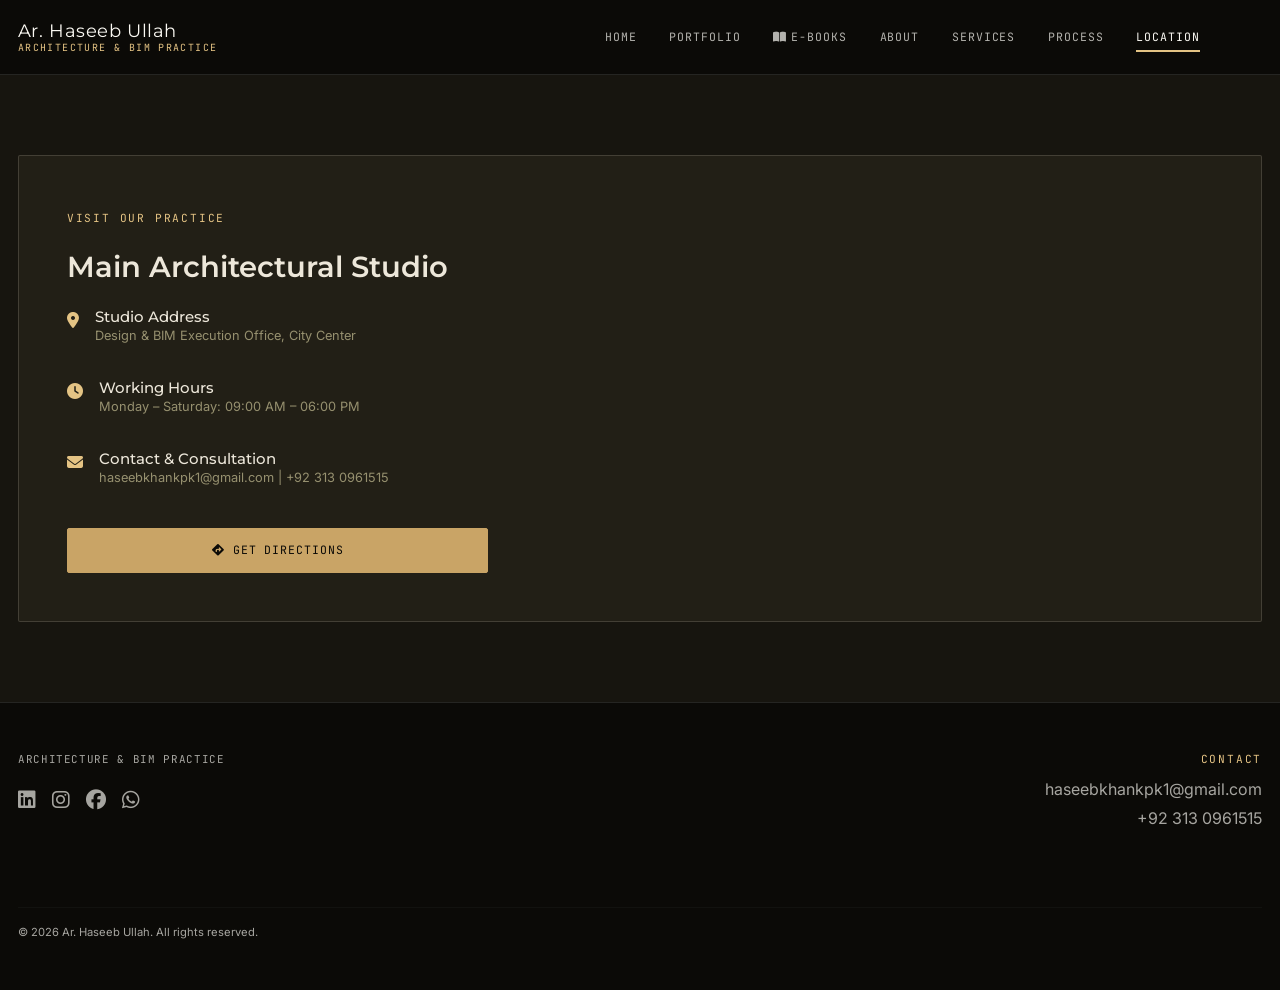
<file: location.html>
<!DOCTYPE html>
<html lang="en">
<head>
<meta charset="UTF-8">
<title>Location — Ar. Haseeb Ullah</title>
<meta name="viewport" content="width=device-width, initial-scale=1.0">
<link rel="preconnect" href="https://fonts.googleapis.com">
<link rel="preconnect" href="https://fonts.gstatic.com" crossorigin>
<link href="https://fonts.googleapis.com/css2?family=Montserrat:wght@400;500;600;700;800&family=Inter:wght@400;500;600;700&family=JetBrains+Mono:wght@400;500;700&display=swap" rel="stylesheet">
<link rel="stylesheet" href="https://cdn.jsdelivr.net/npm/bootstrap@5.3.3/dist/css/bootstrap.min.css">
<link rel="stylesheet" href="https://cdnjs.cloudflare.com/ajax/libs/font-awesome/6.5.1/css/all.min.css">
<link rel="stylesheet" href="assets/css/style.css">
</head>
<body data-page="location">
<a href="#main" class="skip-link">Skip to content</a>

<header class="site-header">
  <nav class="navbar navbar-expand-lg" aria-label="Main navigation">
    <div class="container-wide d-flex align-items-center justify-content-between w-100 py-2">
      <a class="navbar-brand" href="index.html">Ar. Haseeb Ullah<small id="brand-tagline">Architecture &amp; BIM Practice</small></a>
      <button class="navbar-toggler" type="button" data-bs-toggle="collapse" data-bs-target="#mainNav" aria-controls="mainNav" aria-expanded="false" aria-label="Toggle navigation"><span class="navbar-toggler-icon"></span></button>
      <div class="collapse navbar-collapse flex-grow-0" id="mainNav">
        <ul class="navbar-nav site-nav align-items-lg-center gap-lg-1 mt-3 mt-lg-0">
          <li class="nav-item"><a class="nav-link" href="index.html">Home</a></li>
          <li class="nav-item"><a class="nav-link" href="portfolio.html">Portfolio</a></li>
          <li class="nav-item"><a class="nav-link" href="ebooks.html"><i class="fa-solid fa-book-open me-1"></i>E-Books</a></li>
          <li class="nav-item"><a class="nav-link" href="about.html">About</a></li>
          <li class="nav-item"><a class="nav-link" href="services.html">Services</a></li>
          <li class="nav-item"><a class="nav-link" href="process.html">Process</a></li>
          <li class="nav-item"><a class="nav-link active" href="location.html">Location</a></li>
        </ul>
        <a href="admin.html" class="nav-admin-icon ms-lg-3 mt-3 mt-lg-0" title="Studio Access (Admin)" aria-label="Studio Access (Admin)"><i class="fa-solid fa-user-lock"></i></a>
      </div>
    </div>
  </nav>
</header>


<main id="main">
  <section class="section-pad">
    <div class="container-wide">
      <div class="card-plate p-0 overflow-hidden">
        <div class="row g-0">
          <div class="col-lg-5 p-5 d-flex flex-column justify-content-between">
            <div>
              <p class="eyebrow" id="intro-eyebrow">Visit Our Practice</p>
              <h1 class="section-title" style="font-size:1.8rem;" id="loc-name"></h1>

              <div class="mt-4 d-flex gap-3">
                <i class="fa-solid fa-location-dot mt-1" style="color:var(--brass-light);"></i>
                <div>
                  <h4 style="font-size:.95rem;" class="mb-0">Studio Address</h4>
                  <p style="font-size:.8rem;color:var(--ink-faint);" id="loc-tagline"></p>
                </div>
              </div>
              <div class="mt-3 d-flex gap-3">
                <i class="fa-solid fa-clock mt-1" style="color:var(--brass-light);"></i>
                <div>
                  <h4 style="font-size:.95rem;" class="mb-0">Working Hours</h4>
                  <p style="font-size:.8rem;color:var(--ink-faint);" id="loc-hours"></p>
                </div>
              </div>
              <div class="mt-3 d-flex gap-3">
                <i class="fa-solid fa-envelope mt-1" style="color:var(--brass-light);"></i>
                <div>
                  <h4 style="font-size:.95rem;" class="mb-0">Contact &amp; Consultation</h4>
                  <p style="font-size:.8rem;color:var(--ink-faint);"><span id="loc-email"></span> | <span id="loc-phone"></span></p>
                </div>
              </div>
            </div>
            <a id="loc-directions" href="#" target="_blank" rel="noopener" class="btn-brass d-inline-flex align-items-center justify-content-center gap-2 mt-4">
              <i class="fa-solid fa-diamond-turn-right"></i> Get Directions
            </a>
          </div>
          <div class="col-lg-7" style="min-height:420px;">
            <iframe id="loc-map" src="" style="width:100%;height:100%;min-height:420px;border:0;" loading="lazy" referrerpolicy="no-referrer-when-downgrade"></iframe>
          </div>
        </div>
      </div>
    </div>
  </section>
</main>

<footer class="site-footer py-5 mt-auto">
  <div class="container-wide">
    <div class="row gy-4">
      <div class="col-md-6">
        <p class="font-mono" style="font-size:.68rem;letter-spacing:.06em;" id="footer-tagline">ARCHITECTURE &amp; BIM PRACTICE</p>
        <div class="fs-5 mt-3 d-flex gap-3" id="footer-socials"></div>
      </div>
      <div class="col-md-6 d-flex flex-column align-items-start align-items-md-end text-md-end">
        <p class="eyebrow mb-2">Contact</p>
        <p class="mb-1"><a id="footer-email" href="#">info@hkarchitecture.com</a></p>
        <p class="mb-0" id="footer-phone">+92 300 0000000</p>
        <a href="admin.html" class="studio-access mt-3"><i class="fa-solid fa-user-lock me-1"></i>Studio Access</a>
      </div>
    </div>
    <hr class="rule" style="border-color:rgba(220,231,230,.12);margin:2rem 0 1rem;">
    <p class="mb-0 text-center text-md-start" style="font-size:.7rem;" id="footer-copyright-line"></p>
  </div>
</footer>

<script src="https://cdn.jsdelivr.net/npm/bootstrap@5.3.3/dist/js/bootstrap.bundle.min.js"></script>
<script src="assets/js/data.js"></script>
<script src="assets/js/main.js"></script>
<script>
  const data = Store.get();
  applyFooter(data);
  applyPageTitle(data, "location");
  applyPageIntro(data, "location");
  document.getElementById("loc-name").textContent = data.location.name;
  document.getElementById("loc-tagline").textContent = data.location.tagline;
  document.getElementById("loc-hours").textContent = data.location.hours;
  document.getElementById("loc-email").textContent = data.location.email;
  document.getElementById("loc-phone").textContent = data.location.phone;
  document.getElementById("loc-directions").href = data.location.directionsUrl;
  document.getElementById("loc-map").src = data.location.mapEmbed;
</script>
</body>
</html>
</file>
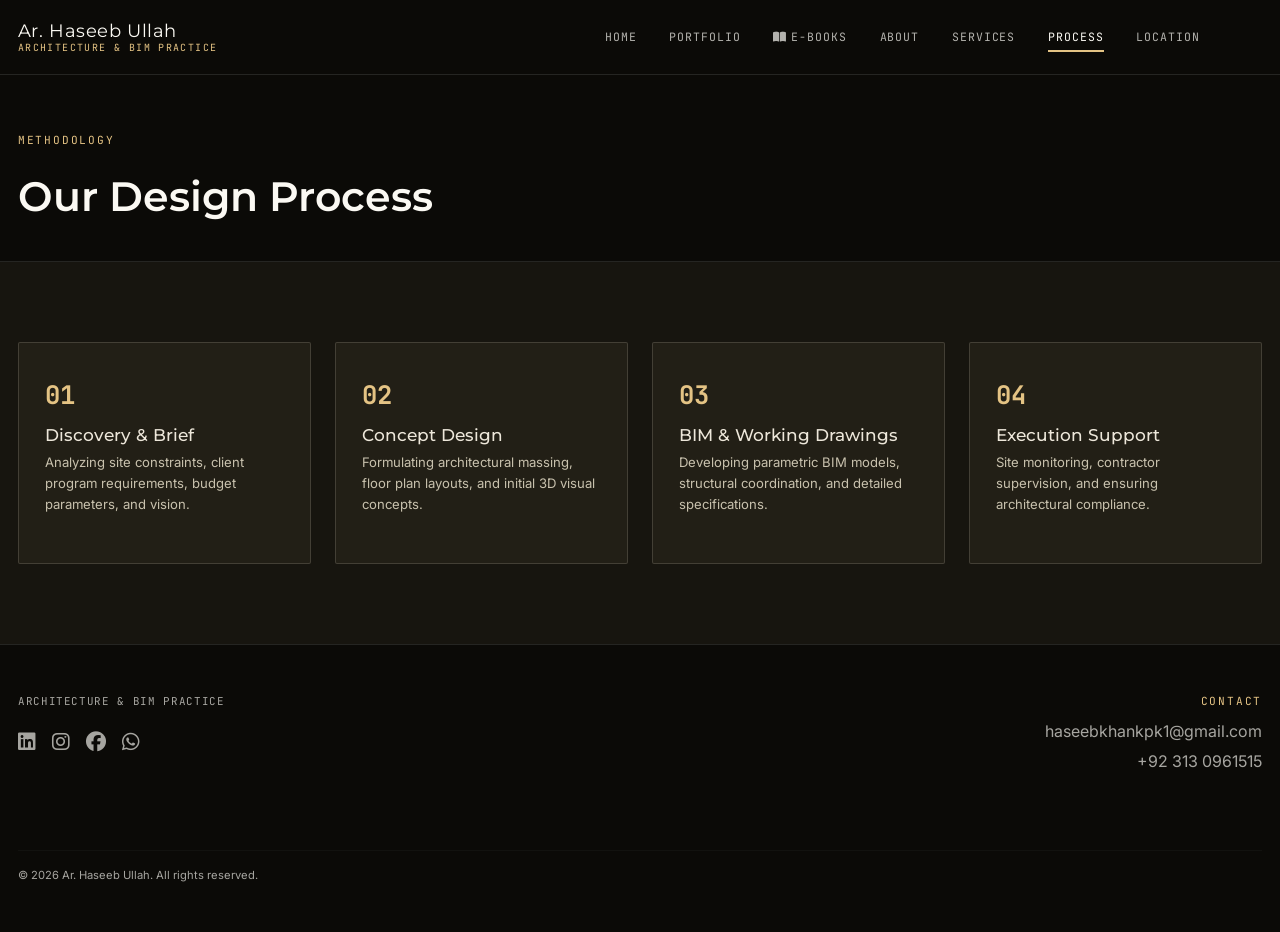
<file: process.html>
<!DOCTYPE html>
<html lang="en">
<head>
<meta charset="UTF-8">
<title>Design Process — Ar. Haseeb Ullah</title>
<meta name="viewport" content="width=device-width, initial-scale=1.0">
<link rel="preconnect" href="https://fonts.googleapis.com">
<link rel="preconnect" href="https://fonts.gstatic.com" crossorigin>
<link href="https://fonts.googleapis.com/css2?family=Montserrat:wght@400;500;600;700;800&family=Inter:wght@400;500;600;700&family=JetBrains+Mono:wght@400;500;700&display=swap" rel="stylesheet">
<link rel="stylesheet" href="https://cdn.jsdelivr.net/npm/bootstrap@5.3.3/dist/css/bootstrap.min.css">
<link rel="stylesheet" href="https://cdnjs.cloudflare.com/ajax/libs/font-awesome/6.5.1/css/all.min.css">
<link rel="stylesheet" href="assets/css/style.css">
</head>
<body data-page="process">
<a href="#main" class="skip-link">Skip to content</a>

<header class="site-header">
  <nav class="navbar navbar-expand-lg" aria-label="Main navigation">
    <div class="container-wide d-flex align-items-center justify-content-between w-100 py-2">
      <a class="navbar-brand" href="index.html">Ar. Haseeb Ullah<small id="brand-tagline">Architecture &amp; BIM Practice</small></a>
      <button class="navbar-toggler" type="button" data-bs-toggle="collapse" data-bs-target="#mainNav" aria-controls="mainNav" aria-expanded="false" aria-label="Toggle navigation"><span class="navbar-toggler-icon"></span></button>
      <div class="collapse navbar-collapse flex-grow-0" id="mainNav">
        <ul class="navbar-nav site-nav align-items-lg-center gap-lg-1 mt-3 mt-lg-0">
          <li class="nav-item"><a class="nav-link" href="index.html">Home</a></li>
          <li class="nav-item"><a class="nav-link" href="portfolio.html">Portfolio</a></li>
          <li class="nav-item"><a class="nav-link" href="ebooks.html"><i class="fa-solid fa-book-open me-1"></i>E-Books</a></li>
          <li class="nav-item"><a class="nav-link" href="about.html">About</a></li>
          <li class="nav-item"><a class="nav-link" href="services.html">Services</a></li>
          <li class="nav-item"><a class="nav-link active" href="process.html">Process</a></li>
          <li class="nav-item"><a class="nav-link" href="location.html">Location</a></li>
        </ul>
        <a href="admin.html" class="nav-admin-icon ms-lg-3 mt-3 mt-lg-0" title="Studio Access (Admin)" aria-label="Studio Access (Admin)"><i class="fa-solid fa-user-lock"></i></a>
      </div>
    </div>
  </nav>
</header>


<main id="main">
  <section class="blueprint-ground page-hero-sm position-relative">
    <div class="container-wide">
      <p class="eyebrow" id="intro-eyebrow">Methodology</p>
      <h1 class="section-title" id="intro-heading">Our Design Process</h1>
      <p style="color:rgba(251,249,243,.75);max-width:600px;" class="mt-2 mb-0" id="intro-subtext"></p>
    </div>
  </section>

  <section class="section-pad">
    <div class="container-wide">
      <div class="row g-4" id="process-grid"></div>
    </div>
  </section>
</main>

<footer class="site-footer py-5 mt-auto">
  <div class="container-wide">
    <div class="row gy-4">
      <div class="col-md-6">
        <p class="font-mono" style="font-size:.68rem;letter-spacing:.06em;" id="footer-tagline">ARCHITECTURE &amp; BIM PRACTICE</p>
        <div class="fs-5 mt-3 d-flex gap-3" id="footer-socials"></div>
      </div>
      <div class="col-md-6 d-flex flex-column align-items-start align-items-md-end text-md-end">
        <p class="eyebrow mb-2">Contact</p>
        <p class="mb-1"><a id="footer-email" href="#">info@hkarchitecture.com</a></p>
        <p class="mb-0" id="footer-phone">+92 300 0000000</p>
        <a href="admin.html" class="studio-access mt-3"><i class="fa-solid fa-user-lock me-1"></i>Studio Access</a>
      </div>
    </div>
    <hr class="rule" style="border-color:rgba(220,231,230,.12);margin:2rem 0 1rem;">
    <p class="mb-0 text-center text-md-start" style="font-size:.7rem;" id="footer-copyright-line"></p>
  </div>
</footer>

<script src="https://cdn.jsdelivr.net/npm/bootstrap@5.3.3/dist/js/bootstrap.bundle.min.js"></script>
<script src="assets/js/data.js"></script>
<script src="assets/js/main.js"></script>
<script>
  const data = Store.get();
  applyFooter(data);
  applyPageTitle(data, "process");
  applyPageIntro(data, "process");
  document.getElementById("process-grid").innerHTML = data.process.map(s => `
    <div class="col-md-6 col-lg-3">
      <div class="process-card card-plate">
        ${s.iconImage
          ? `<img class="step-icon-img" src="${escapeAttr(s.iconImage)}" alt="">`
          : `<div class="step">${escapeHtml(s.step)}</div>`}
        <h3>${escapeHtml(s.title)}</h3>
        <p style="font-size:.82rem;color:var(--ink-soft);">${escapeHtml(s.desc)}</p>
      </div>
    </div>`).join("");
</script>
</body>
</html>
</file>
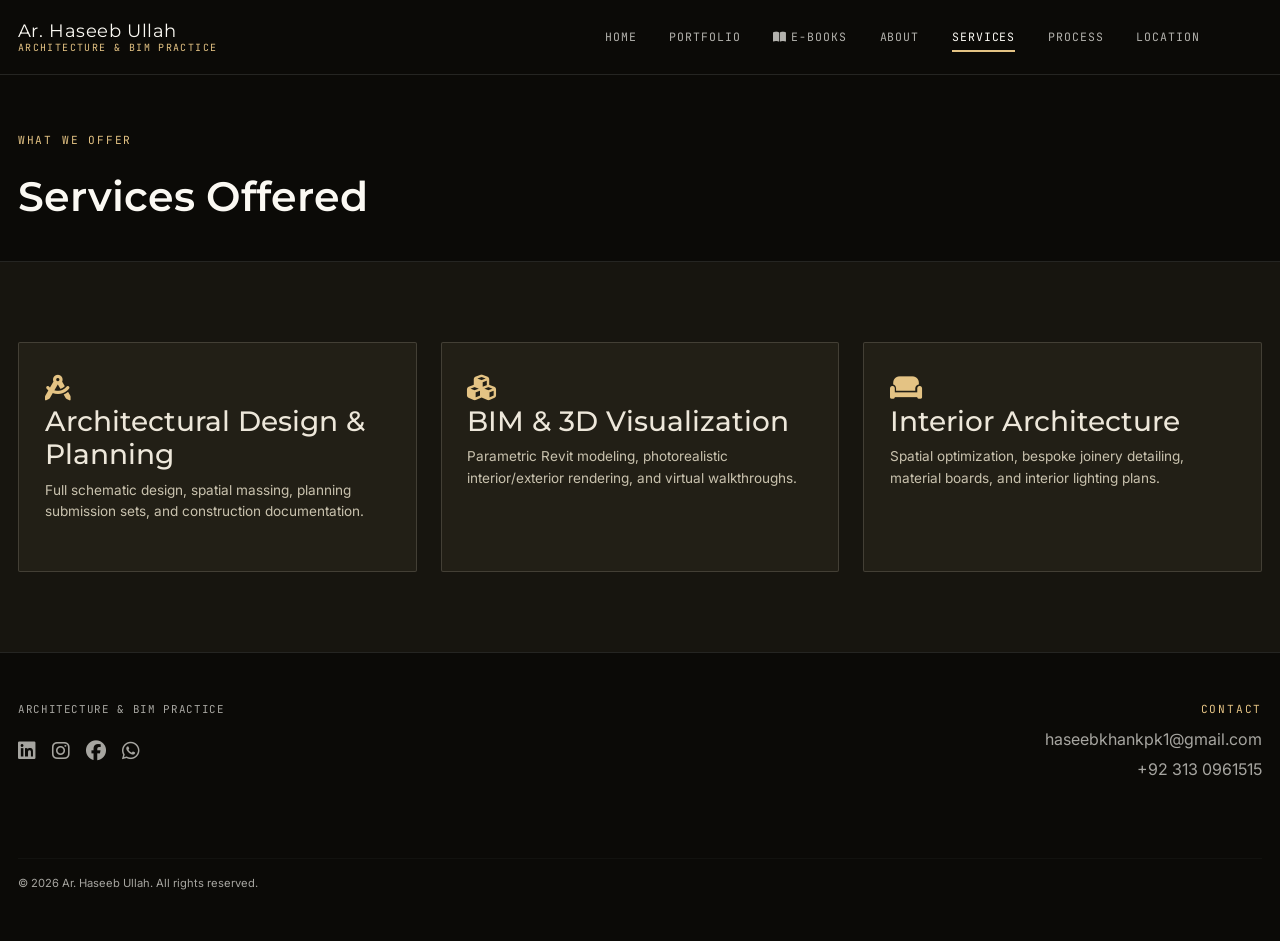
<file: services.html>
<!DOCTYPE html>
<html lang="en">
<head>
<meta charset="UTF-8">
<title>Services — Ar. Haseeb Ullah</title>
<meta name="viewport" content="width=device-width, initial-scale=1.0">
<link rel="preconnect" href="https://fonts.googleapis.com">
<link rel="preconnect" href="https://fonts.gstatic.com" crossorigin>
<link href="https://fonts.googleapis.com/css2?family=Montserrat:wght@400;500;600;700;800&family=Inter:wght@400;500;600;700&family=JetBrains+Mono:wght@400;500;700&display=swap" rel="stylesheet">
<link rel="stylesheet" href="https://cdn.jsdelivr.net/npm/bootstrap@5.3.3/dist/css/bootstrap.min.css">
<link rel="stylesheet" href="https://cdnjs.cloudflare.com/ajax/libs/font-awesome/6.5.1/css/all.min.css">
<link rel="stylesheet" href="assets/css/style.css">
</head>
<body data-page="services">
<a href="#main" class="skip-link">Skip to content</a>

<header class="site-header">
  <nav class="navbar navbar-expand-lg" aria-label="Main navigation">
    <div class="container-wide d-flex align-items-center justify-content-between w-100 py-2">
      <a class="navbar-brand" href="index.html">Ar. Haseeb Ullah<small id="brand-tagline">Architecture &amp; BIM Practice</small></a>
      <button class="navbar-toggler" type="button" data-bs-toggle="collapse" data-bs-target="#mainNav" aria-controls="mainNav" aria-expanded="false" aria-label="Toggle navigation"><span class="navbar-toggler-icon"></span></button>
      <div class="collapse navbar-collapse flex-grow-0" id="mainNav">
        <ul class="navbar-nav site-nav align-items-lg-center gap-lg-1 mt-3 mt-lg-0">
          <li class="nav-item"><a class="nav-link" href="index.html">Home</a></li>
          <li class="nav-item"><a class="nav-link" href="portfolio.html">Portfolio</a></li>
          <li class="nav-item"><a class="nav-link" href="ebooks.html"><i class="fa-solid fa-book-open me-1"></i>E-Books</a></li>
          <li class="nav-item"><a class="nav-link" href="about.html">About</a></li>
          <li class="nav-item"><a class="nav-link active" href="services.html">Services</a></li>
          <li class="nav-item"><a class="nav-link" href="process.html">Process</a></li>
          <li class="nav-item"><a class="nav-link" href="location.html">Location</a></li>
        </ul>
        <a href="admin.html" class="nav-admin-icon ms-lg-3 mt-3 mt-lg-0" title="Studio Access (Admin)" aria-label="Studio Access (Admin)"><i class="fa-solid fa-user-lock"></i></a>
      </div>
    </div>
  </nav>
</header>


<main id="main">
  <section class="blueprint-ground page-hero-sm position-relative">
    <div class="container-wide">
      <p class="eyebrow" id="intro-eyebrow">What We Offer</p>
      <h1 class="section-title" id="intro-heading">Services Offered</h1>
      <p style="color:rgba(251,249,243,.75);max-width:600px;" class="mt-2 mb-0" id="intro-subtext"></p>
    </div>
  </section>

  <section class="section-pad">
    <div class="container-wide">
      <div class="row g-4" id="services-grid"></div>
    </div>
  </section>
</main>

<footer class="site-footer py-5 mt-auto">
  <div class="container-wide">
    <div class="row gy-4">
      <div class="col-md-6">
        <p class="font-mono" style="font-size:.68rem;letter-spacing:.06em;" id="footer-tagline">ARCHITECTURE &amp; BIM PRACTICE</p>
        <div class="fs-5 mt-3 d-flex gap-3" id="footer-socials"></div>
      </div>
      <div class="col-md-6 d-flex flex-column align-items-start align-items-md-end text-md-end">
        <p class="eyebrow mb-2">Contact</p>
        <p class="mb-1"><a id="footer-email" href="#">info@hkarchitecture.com</a></p>
        <p class="mb-0" id="footer-phone">+92 300 0000000</p>
        <a href="admin.html" class="studio-access mt-3"><i class="fa-solid fa-user-lock me-1"></i>Studio Access</a>
      </div>
    </div>
    <hr class="rule" style="border-color:rgba(220,231,230,.12);margin:2rem 0 1rem;">
    <p class="mb-0 text-center text-md-start" style="font-size:.7rem;" id="footer-copyright-line"></p>
  </div>
</footer>

<script src="https://cdn.jsdelivr.net/npm/bootstrap@5.3.3/dist/js/bootstrap.bundle.min.js"></script>
<script src="assets/js/data.js"></script>
<script src="assets/js/main.js"></script>
<script>
  const data = Store.get();
  applyFooter(data);
  applyPageTitle(data, "services");
  applyPageIntro(data, "services");
  document.getElementById("services-grid").innerHTML = data.services.map(s => `
    <div class="col-md-6 col-lg-4">
      <div class="service-card card-plate">
        ${s.iconImage
          ? `<img class="service-icon-img" src="${escapeAttr(s.iconImage)}" alt="">`
          : `<i class="fa-solid ${escapeAttr(s.icon || 'fa-circle')}"></i>`}
        <h3>${escapeHtml(s.title)}</h3>
        <p style="font-size:.85rem;color:var(--ink-soft);">${escapeHtml(s.desc)}</p>
      </div>
    </div>`).join("");
</script>
</body>
</html>
</file>
<file: assets/css/style.css>
/* AR. HASEEB ULLAH — ARCHITECTURAL PRACTICE
   Design language: the architect's drawing sheet, redrawn as a cyanotype —
   the original "blueprint" was always dark paper with light ink, so a dark
   theme is right at home here. Deep ink ground, warm parchment type, a
   luminous cyanotype-blue accent, and a brass scale-rule accent. */

:root{
  --paper:        #17150F;
  --paper-dim:    #1C1A12;
  --paper-line:   rgba(237,231,218,.16);
  --ink:          #0B0A07;
  --ink-soft:     #C9C2AE;
  --ink-faint:    #96906F;
  --blue:         #3FB6D3;
  --blue-deep:    #0F5A6E;
  --blue-light:   #58C9E3;
  --blue-wash:    rgba(63,182,211,.14);
  --brass:        #C9A466;
  --brass-light:  #E4C384;
  --white:        #FBF9F3;
  --text:         #EDE7DA;
  --surface:      #221F16;

  --font-display: "Montserrat", "Segoe UI", sans-serif;
  --font-sans:    "Inter", "Segoe UI", sans-serif;
  --font-mono:    "JetBrains Mono", "Courier New", monospace;

  --radius: 2px;
  /* Tight gutter — content runs close to the viewport edge. The small floor
     keeps text off the screen edge on phones. */
  --container-pad: clamp(.85rem, 1.4vw, 1.25rem);
}

*{box-sizing:border-box;}

html{scroll-behavior:smooth;}

body{
  background:var(--paper);
  color:var(--text);
  font-family:var(--font-sans);
  font-size:16px;
  line-height:1.6;
  min-height:100vh;
  display:flex;
  flex-direction:column;
}

main{flex:1 0 auto;}

a{color:inherit;text-decoration:none;}
::selection{background:var(--blue);color:var(--ink);}

h1,h2,h3,h4,.font-display{font-family:var(--font-display);}
.font-mono{font-family:var(--font-mono);}

.eyebrow{
  font-family:var(--font-mono);
  font-size:.7rem;
  letter-spacing:.16em;
  text-transform:uppercase;
  color:var(--brass-light);
  display:inline-flex;
  align-items:center;
  gap:.5rem;
}

.section-title{
  font-size:clamp(1.9rem,3.2vw,2.6rem);
  font-weight:600;
  color:var(--text);
  margin:.35rem 0 0;
}

/* Every band on the site gets its vertical rhythm from the section wrapper and
   its horizontal measure from the .container-wide inside it — never both, or
   the section content indents one gutter deeper than the header, hero and
   footer and nothing lines up down the page. */
.section-pad{padding:5rem 0;}
.container-wide{max-width:1760px;margin:0 auto;padding:0 var(--container-pad);}

hr.rule{border:0;border-top:1px solid var(--paper-line);margin:2.5rem 0;}

.blueprint-ground{
  background-color:var(--ink);
  color:var(--white);
}

/* SITE HEADER */
.site-header{
  background:var(--ink);
  border-bottom:1px solid rgba(220,231,230,.12);
  position:sticky;top:0;z-index:1030;
}
.site-header .navbar-brand{
  font-family:var(--font-display);
  color:var(--white);
  font-size:1.15rem;
  letter-spacing:.03em;
  display:flex;flex-direction:column;line-height:1.05;
}
.site-header .navbar-brand small{
  font-family:var(--font-mono);
  font-size:.62rem;
  letter-spacing:.14em;
  color:var(--brass-light);
  text-transform:uppercase;
  margin-top:.15rem;
}
.site-nav .nav-link{
  font-family:var(--font-mono);
  font-size:.72rem;
  letter-spacing:.08em;
  text-transform:uppercase;
  color:rgba(251,249,243,.7) !important;
  padding:.5rem .9rem !important;
  position:relative;
}
.site-nav .nav-link:hover,.site-nav .nav-link.active{color:var(--white) !important;}
.site-nav .nav-link.active::after{
  content:"";position:absolute;left:.9rem;right:.9rem;bottom:.15rem;height:2px;background:var(--brass-light);
}
.navbar-toggler{border-color:rgba(255,255,255,.25);}
.navbar-toggler-icon{filter:invert(1);}

/* Hidden admin-access icon in the public navbar — hidden by default,
   reveals on hover so site owner can discover and click it. */
.nav-admin-icon{
  display:inline-flex;align-items:center;justify-content:center;
  width:32px;height:32px;border-radius:50%;
  border:1px solid var(--brass-light);
  color:var(--brass-light);
  font-size:.75rem;
  opacity:0;
  cursor:pointer;
  transition:opacity .3s ease, border-color .3s ease, color .3s ease, background-color .3s ease, transform .3s ease, box-shadow .3s ease;
}
.nav-admin-icon:hover, .nav-admin-icon:focus-visible{
  opacity:1;
  border-color:var(--brass-light);
  color:var(--brass-light);
  background:rgba(201,164,102,.15);
  box-shadow:0 0 12px rgba(228,195,132,.35);
  transform:scale(1.08);
}

/* SHEET TITLE BLOCK (signature) */
.title-block{
  background:var(--surface);
  border-bottom:1px solid var(--paper-line);
}
.title-block .tb-inner{
  display:grid;
  grid-template-columns: auto 1fr auto auto auto;
  gap:0;
}
.title-block .tb-cell{
  padding:.55rem var(--container-pad);
  border-right:1px solid var(--paper-line);
  font-family:var(--font-mono);
  font-size:.68rem;
  letter-spacing:.06em;
  color:var(--ink-faint);
  display:flex;flex-direction:column;justify-content:center;
}
.title-block .tb-cell:last-child{border-right:0;}
.title-block .tb-cell b{
  display:block;color:var(--text);font-size:.78rem;letter-spacing:.02em;
  font-weight:700;
}
.title-block .tb-sheet{color:var(--blue);font-weight:700;}
@media (max-width:900px){
  .title-block .tb-inner{grid-template-columns:auto 1fr;}
  .title-block .tb-scale,.title-block .tb-date,.title-block .tb-drawnby{display:none;}
}

/* BUTTONS */
.btn-ink{
  background:var(--text);color:var(--ink);border:1px solid var(--text);
  font-family:var(--font-mono);font-size:.72rem;letter-spacing:.08em;text-transform:uppercase;
  padding:.75rem 1.5rem;border-radius:var(--radius);transition:.2s ease;
}
.btn-ink:hover{background:transparent;color:var(--text);}
.btn-brass{
  background:var(--brass);color:var(--ink);border:1px solid var(--brass);
  font-family:var(--font-mono);font-size:.72rem;letter-spacing:.08em;text-transform:uppercase;
  padding:.75rem 1.5rem;border-radius:var(--radius);transition:.2s ease;
}
.btn-brass:hover{background:transparent;color:var(--brass);}
/* Square brass chevron used by the Design Index pager and the hero slider.
   Full-strength brass on the border: at partial opacity it read as grey
   against the dark photographic grounds these sit on. */
.btn-arrow{
  display:inline-flex;align-items:center;justify-content:center;
  width:34px;height:34px;padding:0;cursor:pointer;
  background:rgba(201,164,102,.1);color:var(--brass-light);
  border:1px solid var(--brass);border-radius:var(--radius);
  font-size:.8rem;line-height:1;transition:.2s ease;
}
.btn-arrow i{color:var(--brass-light);}
.btn-arrow:hover{background:var(--brass);color:var(--ink);border-color:var(--brass);}
.btn-arrow:hover i{color:var(--ink);}
.btn-outline-paper{
  border:1px solid rgba(251,249,243,.4);color:var(--white);
  font-family:var(--font-mono);font-size:.7rem;letter-spacing:.08em;text-transform:uppercase;
  padding:.7rem 1.3rem;border-radius:var(--radius);transition:.2s ease;
}
.btn-outline-paper:hover{background:var(--white);color:var(--ink);}

/* HERO */
.hero{position:relative;min-height:78vh;overflow:hidden;color:var(--white);}
.hero-slide{
  position:absolute;inset:0;background-size:cover;background-position:center;
  filter:brightness(.5) saturate(1.05);
  transition:opacity 1s ease;
}
.hero::after{
  content:"";position:absolute;inset:0;
  background:linear-gradient(180deg, rgba(28,27,24,.25) 0%, rgba(28,27,24,.55) 60%, rgba(28,27,24,.92) 100%);
}
/* Holds its own copy of the .container-wide measure — it has no such wrapper
   inside it, and without the cap the hero copy would run wider than every
   section below it once the viewport passes that width. */
.hero-content{
  position:relative;z-index:2;height:100%;display:flex;flex-direction:column;justify-content:flex-end;
  width:100%;max-width:1760px;margin:0 auto;padding:0 var(--container-pad) 2.5rem;min-height:78vh;
}
.hero-title{font-size:clamp(2.2rem,5vw,3.6rem);font-weight:600;max-width:760px;}
.hero-panels{display:flex;flex-wrap:wrap;gap:1.25rem;justify-content:space-between;align-items:flex-end;margin-top:2rem;}

.profile-chip{
  display:flex;align-items:center;gap:1.4rem;background:rgba(28,27,24,.85);
  border:1px solid rgba(251,249,243,.15);padding:1.4rem 1.9rem;border-radius:8px;backdrop-filter:blur(6px);
}
.profile-chip img{width:96px;height:96px;border-radius:50%;object-fit:cover;border:3px solid var(--brass-light);}
.profile-chip .name{font-family:var(--font-display);font-weight:700;font-size:1.35rem;}
.profile-chip .role{font-family:var(--font-mono);font-size:.72rem;letter-spacing:.06em;color:var(--brass-light);text-transform:uppercase;}
.profile-chip .socials a{color:rgba(251,249,243,.75);margin-right:.7rem;font-size:1.1rem;}
.profile-chip .socials a:hover{color:var(--brass-light);}

.upcoming-chip{
  background:rgba(28,27,24,.85);border:1px solid rgba(251,249,243,.15);border-radius:6px;
  padding:1rem 1.4rem;max-width:380px;backdrop-filter:blur(6px);
}
.upcoming-chip .tag{
  font-family:var(--font-mono);font-size:.62rem;letter-spacing:.12em;text-transform:uppercase;color:var(--brass-light);
  border:1px solid rgba(199,164,101,.4);padding:.15rem .5rem;border-radius:3px;
}
.upcoming-chip h3{font-size:1.1rem;margin:.6rem 0 .25rem;}
.upcoming-chip p{font-size:.78rem;color:rgba(251,249,243,.7);margin:0;}
.slide-dots{display:flex;gap:.35rem;margin-top:.8rem;}
.slide-dots button{width:18px;height:3px;border:0;background:rgba(251,249,243,.3);cursor:pointer;}
.slide-dots button.active{background:var(--brass-light);}

/* CARDS */
/* Admin-authored copy can arrive as one unbroken run of characters (a pasted
   URL, a long filename, mashed keys). Without this it has no space to break
   on and spills straight through the card border. */
.card-plate,.ebook-card,.project-card,.category-card,.service-card,.process-card{min-width:0;}
.card-plate h3,.card-plate p,.card-plate span,.card-plate li,
.ebook-card .body,.project-card .body,.upcoming-chip,.title-block{
  overflow-wrap:break-word;
}
.card-plate{
  background:var(--surface);border:1px solid var(--paper-line);border-radius:var(--radius);
  transition:transform .35s ease, box-shadow .35s ease, border-color .35s ease;
  height:100%;
}
.card-plate:hover,.card-plate:focus-within{transform:translateY(-6px);box-shadow:0 18px 34px -14px rgba(0,0,0,.6),0 0 0 1px rgba(201,164,102,.18);border-color:var(--brass);}

.category-card{
  position:relative;height:280px;border-radius:var(--radius);overflow:hidden;cursor:pointer;
  border:1px solid rgba(201,164,102,.55);
  transition:border-color .35s ease, box-shadow .35s ease;
}
.category-card img{width:100%;height:100%;object-fit:cover;transition:transform .5s ease;filter:saturate(1.05);}
.category-card:hover img{transform:scale(1.08);}
.category-card:hover,.category-card:focus-visible{
  border-color:var(--brass);
  box-shadow:0 0 0 1px rgba(201,164,102,.35), 0 18px 34px -14px rgba(0,0,0,.6);
}
.category-card .overlay{
  position:absolute;inset:0;background:linear-gradient(0deg, rgba(28,27,24,.88) 0%, rgba(28,27,24,.2) 55%, rgba(28,27,24,.05) 100%);
  display:flex;flex-direction:column;justify-content:flex-end;padding:1.2rem;color:var(--white);
}
.category-card .idx{font-family:var(--font-mono);font-size:.65rem;letter-spacing:.1em;color:var(--brass-light);}
.category-card h3{font-size:1.25rem;margin:.2rem 0;}
.category-card .count{font-family:var(--font-mono);font-size:.68rem;color:rgba(251,249,243,.75);}

/* Portfolio project cards carry the same brass outline as the typology cards. */
.project-card{border-color:rgba(201,164,102,.55);}
.project-card .imgwrap{height:230px;overflow:hidden;border-bottom:1px solid rgba(201,164,102,.3);position:relative;}
.project-card .imgwrap img{width:100%;height:100%;object-fit:cover;transition:transform .5s ease;}
.project-card:hover .imgwrap img{transform:scale(1.06);}
.project-card .body{padding:1.25rem 1.35rem;}
.project-card .meta{font-family:var(--font-mono);font-size:.65rem;letter-spacing:.05em;color:var(--ink-faint);text-transform:uppercase;}
.project-card h3{font-size:1.15rem;margin:.35rem 0;}
.project-card .badge-cat{
  position:absolute;top:.7rem;left:.7rem;background:var(--blue-deep);color:var(--white);
  font-family:var(--font-mono);font-size:.6rem;letter-spacing:.08em;text-transform:uppercase;
  padding:.25rem .55rem;border-radius:2px;
}

.service-card,.process-card{padding:2rem 1.6rem;}
.service-card i{color:var(--brass-light);font-size:1.6rem;}
/* Uploaded icon art stands in for the Font Awesome glyph — sized to match it
   so a card reads the same whichever the admin chose. */
.service-icon-img{width:2.1rem;height:2.1rem;object-fit:contain;display:block;}
.step-icon-img{width:2.4rem;height:2.4rem;object-fit:contain;display:block;}
/* Step numerals carry the same brass as the masthead tagline. */
.process-card .step{font-family:var(--font-mono);font-weight:700;font-size:1.6rem;color:var(--brass-light);}
.process-card h3{font-size:1.05rem;margin:.6rem 0 .4rem;}

.ebook-card .cover{height:210px;overflow:hidden;border-bottom:1px solid var(--paper-line);}
.ebook-card .cover img{width:100%;height:100%;object-fit:cover;}
.ebook-card .body{padding:1.2rem 1.3rem;}
.ebook-card .type-tag{
  font-family:var(--font-mono);font-size:.62rem;letter-spacing:.06em;text-transform:uppercase;
  color:var(--brass-light);border:1px solid rgba(201,164,102,.35);background:rgba(201,164,102,.14);padding:.15rem .5rem;border-radius:2px;
}

/* FOOTER */
.site-footer{background:var(--ink);color:rgba(251,249,243,.65);border-top:1px solid rgba(220,231,230,.12);}
.site-footer a:hover{color:var(--brass-light);}
.site-footer .studio-access{
  font-family:var(--font-mono);font-size:.68rem;letter-spacing:.06em;
  color:var(--brass-light);
  display:inline-flex;align-items:center;
  padding:.25rem .6rem;
  border-radius:var(--radius);
  border:1px dashed rgba(201,164,102,.4);
  opacity:0;
  cursor:pointer;
  transition:opacity .3s ease, color .3s ease, background-color .3s ease, border-color .3s ease;
}
.site-footer .studio-access:hover, .site-footer .studio-access:focus-visible{
  opacity:1;
  color:var(--brass-light);
  border-color:var(--brass);
  background:rgba(201,164,102,.12);
}

/* MISC */
.page-hero-sm{
  padding:3.2rem 0 2.5rem;
  border-bottom:1px solid rgba(220,231,230,.12);
  position:relative;
  overflow:hidden;
  background:var(--ink);
}
.page-hero-sm .section-title{color:var(--white);}
.page-hero-sm .container-wide{position:relative;z-index:2;}

/* Carries one slideshow behind several stacked sections. The sections inside
   ride above it and give up their own opaque grounds, so the photograph stays
   continuous from the intro down past the cards. */
.page-ground{position:relative;overflow:hidden;}
.page-ground > section{position:relative;z-index:2;}
.page-ground > .page-hero-sm{background:transparent;border-bottom:0;}
/* Lighter over the intro so the photograph still reads behind the heading,
   deepening as it passes behind the cards. */
.page-ground > .page-bg-overlay{
  background:linear-gradient(180deg, rgba(11,10,7,.55) 0%, rgba(11,10,7,.72) 32%, rgba(11,10,7,.85) 100%);
}

/* Crossfading background slideshow for inner-page intros (e.g. Portfolio) */
.page-bg-slider{position:absolute;inset:0;z-index:0;}
.page-bg-slide{
  position:absolute;inset:0;background-size:cover;background-position:center;
  filter:brightness(.32) saturate(1.05);
  transition:opacity 1.2s ease;
}
.page-bg-overlay{
  position:absolute;inset:0;z-index:1;
  background:linear-gradient(100deg, rgba(11,10,7,.9) 0%, rgba(11,10,7,.7) 50%, rgba(11,10,7,.4) 100%);
}
/* The Home "Design Index" slideshow sits behind a full-width card grid rather
   than left-aligned hero copy, so it takes an even veil — the sideways
   gradient would leave the right-hand cards floating on a bright photo. */
#design-index-slides ~ .page-bg-overlay{
  background:linear-gradient(180deg, rgba(11,10,7,.88) 0%, rgba(11,10,7,.8) 100%);
}

.pagination-plates .page-link{
  font-family:var(--font-mono);font-size:.75rem;background:var(--surface);border-color:var(--paper-line);color:var(--text);
}
.pagination-plates .page-item.active .page-link{background:var(--brass);border-color:var(--brass);color:var(--ink);}
.pagination-plates .page-link:hover{border-color:var(--brass);color:var(--brass-light);}

.toast-plate{
  position:fixed;bottom:1.5rem;right:1.5rem;z-index:2000;
  background:var(--ink);color:var(--white);padding:.9rem 1.3rem;border-radius:var(--radius);
  font-family:var(--font-mono);font-size:.78rem;letter-spacing:.03em;
  border-left:3px solid var(--brass-light);
  box-shadow:0 12px 30px -10px rgba(0,0,0,.4);
  transform:translateY(20px);opacity:0;transition:.3s ease;pointer-events:none;
}
.toast-plate.show{transform:translateY(0);opacity:1;}

.skip-link{position:absolute;left:-999px;top:0;background:var(--brass);color:var(--white);padding:.6rem 1rem;z-index:2000;}
.skip-link:focus{left:1rem;top:1rem;}

@media (prefers-reduced-motion: reduce){
  *{animation:none !important;transition:none !important;}
}

/* Visible focus ring throughout — brass, to match the heading accent */
a:focus-visible,button:focus-visible,input:focus-visible,textarea:focus-visible,select:focus-visible,
[tabindex]:focus-visible,.card-plate:focus-visible,.category-card:focus-visible,.project-plate:focus-visible{
  outline:2px solid var(--brass-light);outline-offset:2px;
}

/* Bootstrap paints its own blue focus ring on buttons, form controls, links,
   accordions, nav pills and modals — repoint every one of those at the brass. */
:root{
  --bs-focus-ring-color: rgba(228,195,132,.35);
  --bs-focus-ring-opacity: .35;
}
.btn,.btn-close,.nav-link,.page-link,.form-check-input,.accordion-button,.dropdown-item{
  --bs-btn-focus-shadow-rgb: 201,164,102;
  --bs-focus-ring-color: rgba(228,195,132,.35);
}
.form-control:focus,.form-select:focus,.form-check-input:focus{
  border-color:var(--brass);
  box-shadow:0 0 0 .2rem rgba(201,164,102,.25);
}
.form-check-input:checked{background-color:var(--brass);border-color:var(--brass);}
.btn:focus-visible,.btn:focus,.page-link:focus,.accordion-button:focus{
  box-shadow:0 0 0 .2rem rgba(201,164,102,.25);
}
.accordion-button:not(.collapsed){box-shadow:inset 0 -1px 0 rgba(201,164,102,.35);}
</file>
